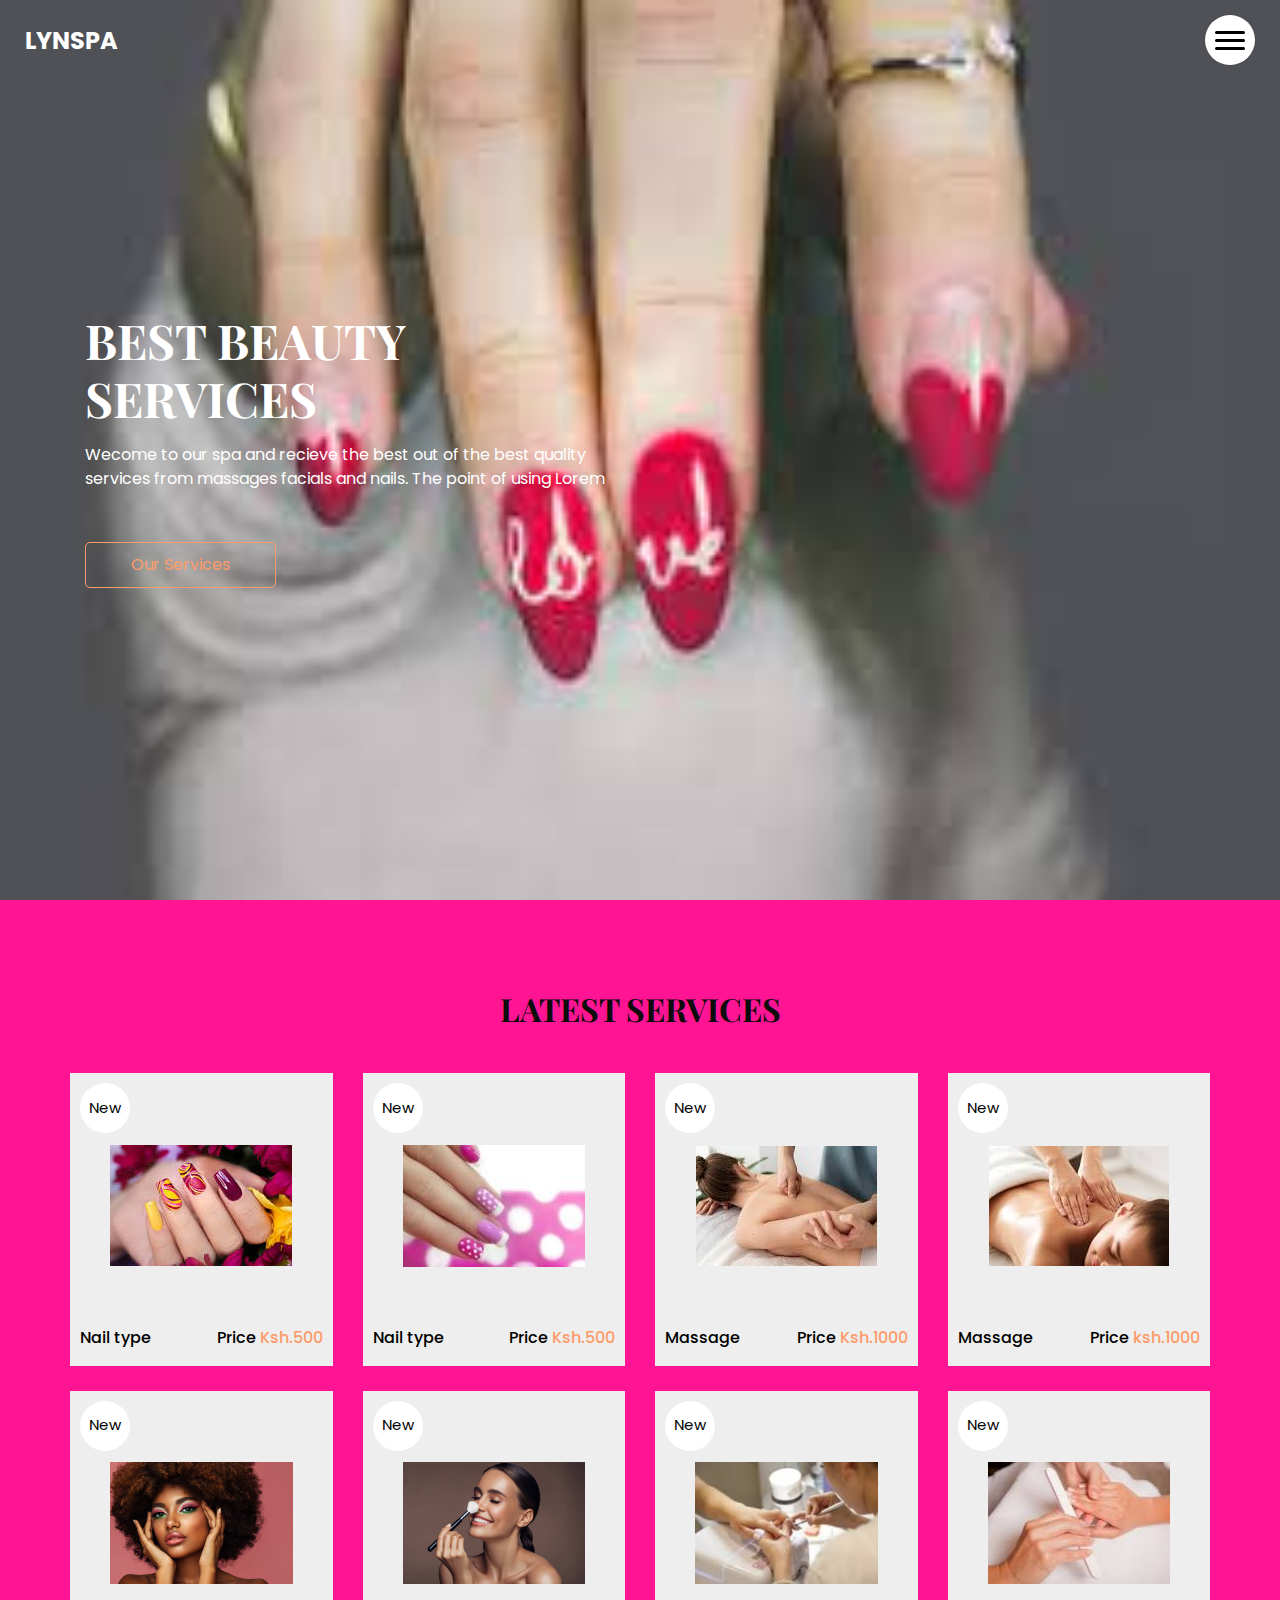
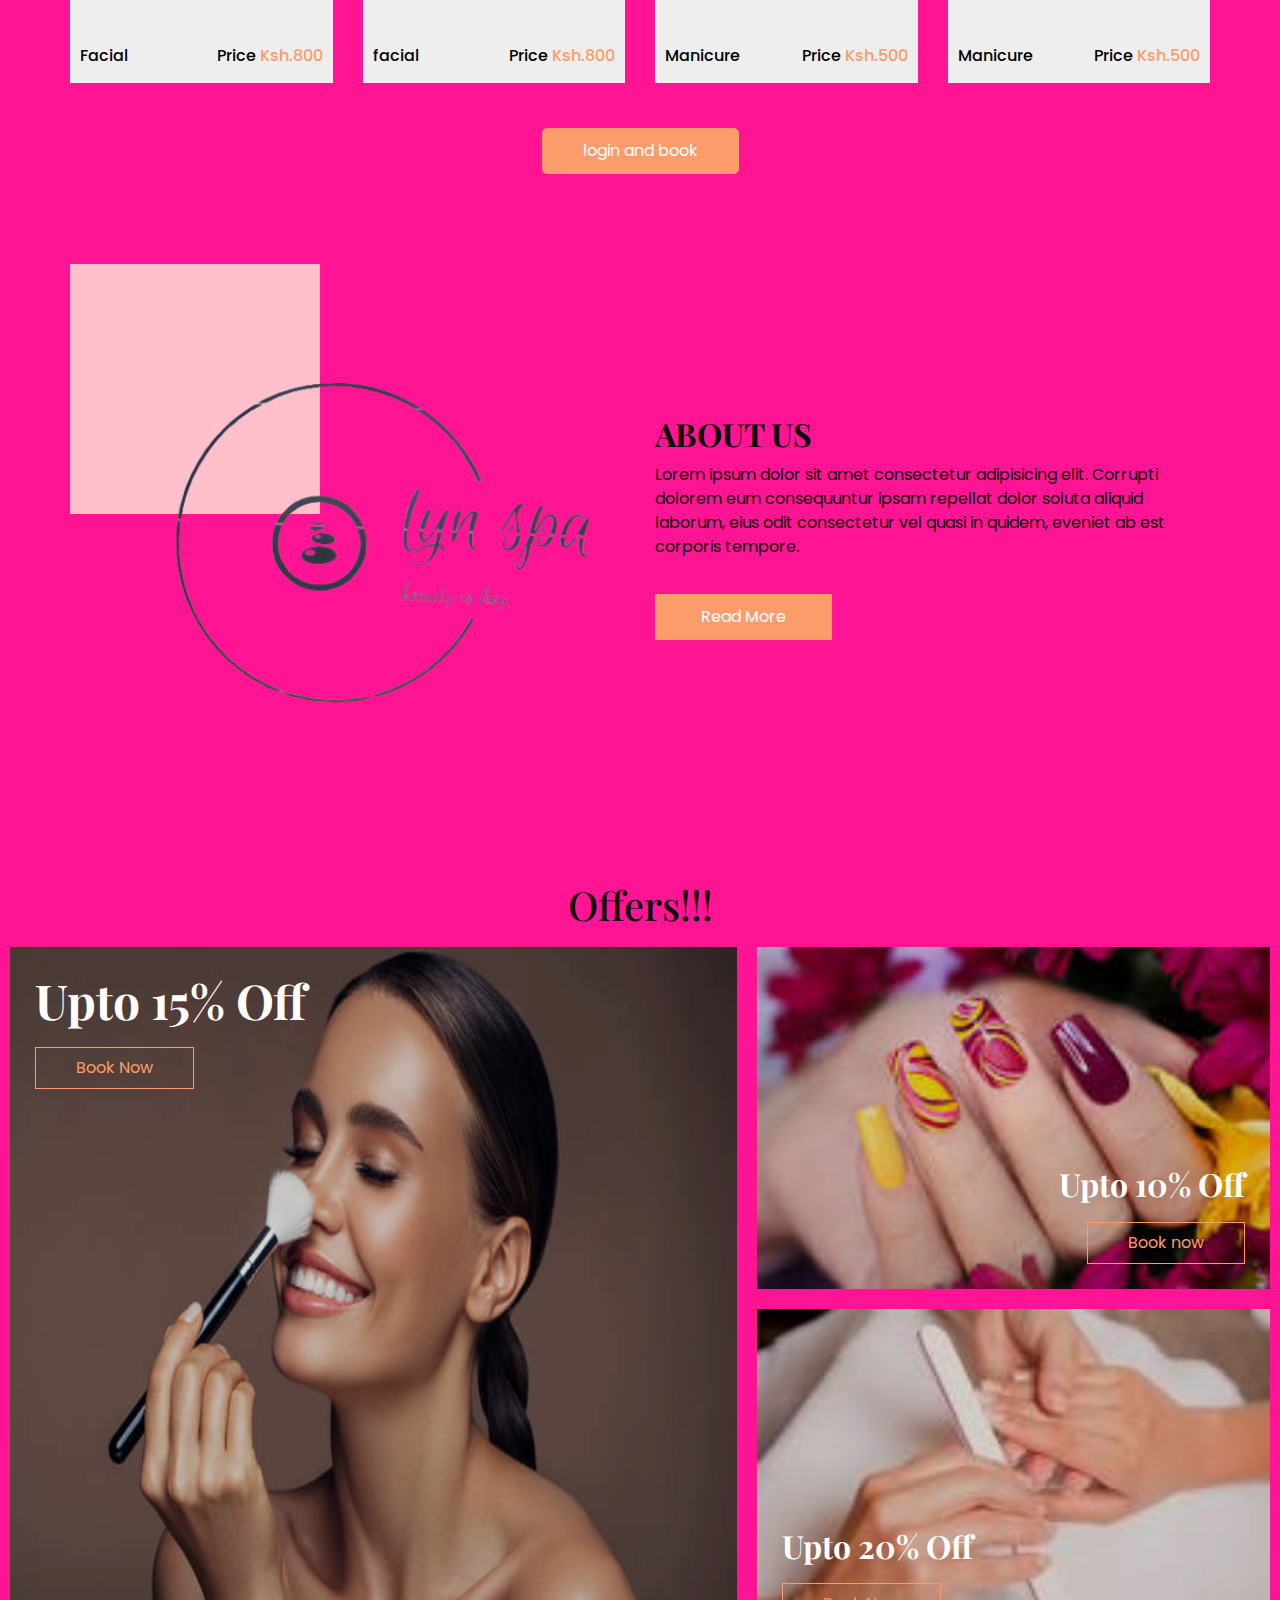
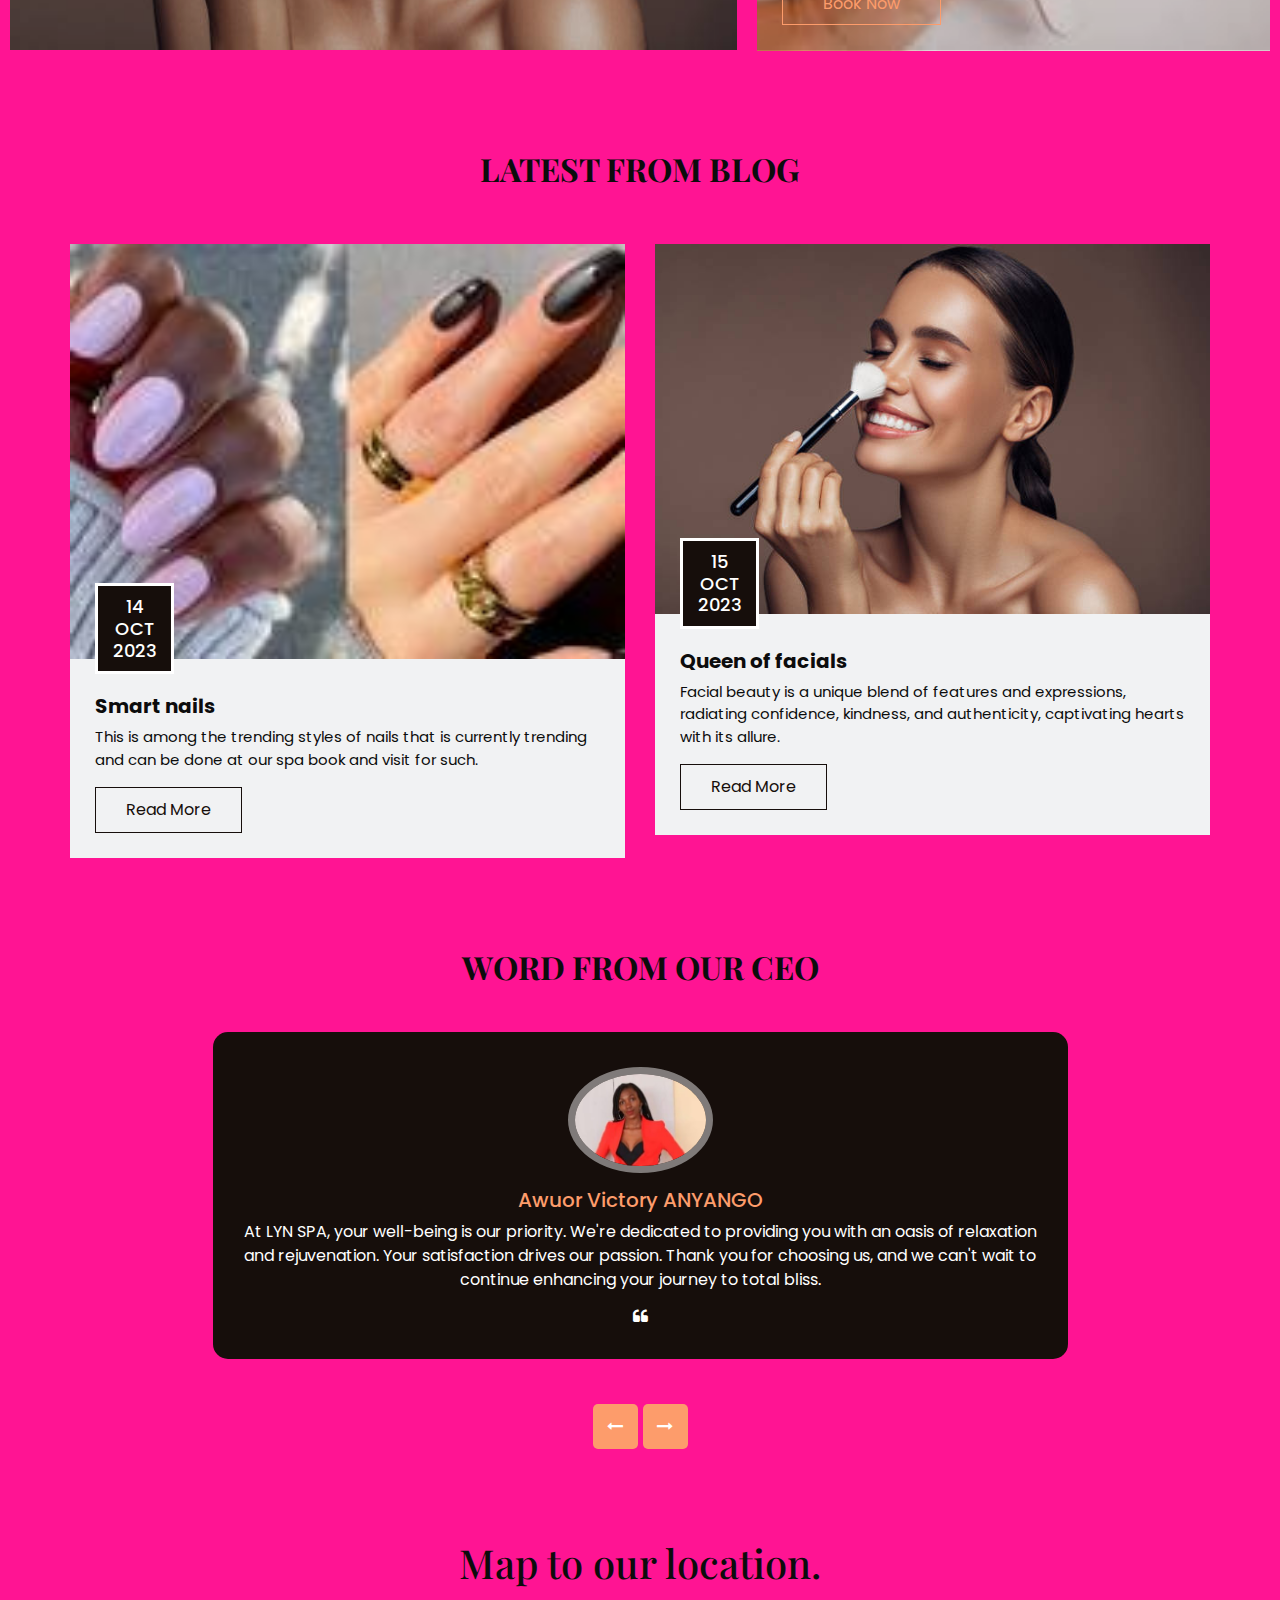
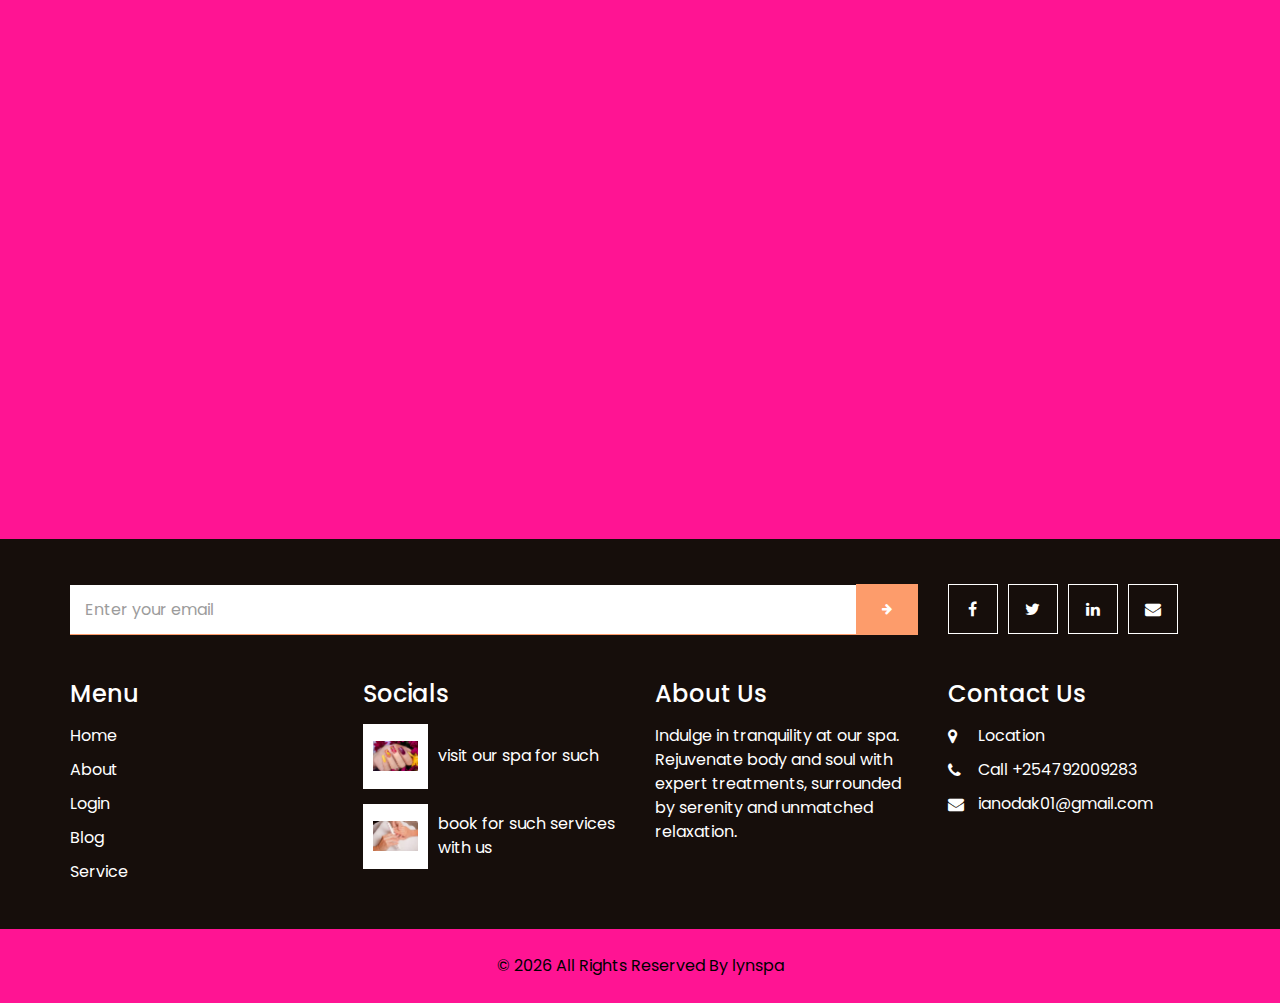
<file: index.html>
<!DOCTYPE html>
<html>

<head>
  <!-- Basic -->
  <meta charset="utf-8" />
  <meta http-equiv="X-UA-Compatible" content="IE=edge" />
  <!-- Mobile Metas -->
  <meta name="viewport" content="width=device-width, initial-scale=1, shrink-to-fit=no" />
  <!-- Site Metas -->
  <link rel="icon" href="images/lyn%20logo.png" type="image/gif" />
  <meta name="keywords" content="" />
  <meta name="description" content="" />
  <meta name="author" content="" />

  <title>lynspa</title>

  <!-- bootstrap core css -->
  <link rel="stylesheet" type="text/css" href="css/bootstrap.css" />
  <!-- font awesome style -->
  <link href="css/font-awesome.min.css" rel="stylesheet" />
  <!-- Custom styles for this template -->
  <link href="css/style.css" rel="stylesheet" />
  <!-- responsive style -->
  <link href="css/responsive.css" rel="stylesheet" />

</head>

<body>

  <!-- header section strats -->
  <header class="header_section">
    <div class="container-fluid">
      <nav class="navbar navbar-expand-lg custom_nav-container">
        <a class="navbar-brand" href="index.html">
          <span>
            LYNSPA
          </span>
        </a>
        <div class="" id="">

          <div class="custom_menu-btn">
            <button onclick="openNav()">
              <span class="s-1"> </span>
              <span class="s-2"> </span>
              <span class="s-3"> </span>
            </button>
            <div id="myNav" class="overlay">
              <div class="overlay-content">
                <a href="index.html">Home</a>
                <a href="about.html">About</a>
                <a href="login.html">Login</a>
                <a href="blog.html">Blog</a>
                <a href="services.html">Services</a>
              </div>
            </div>
          </div>

        </div>
      </nav>
    </div>
  </header>
  <!-- end header section -->

  <!-- slider section -->
  <section class="slider_section position-relative">
    <div class="slider_bg_box">
      <img src="images/logospa.jpg" alt="logo">
    </div>
    <div class="slider_bg"></div>
    <div class="container">
      <div class="col-md-9 col-lg-8">
        <div class="detail-box">
          <h1>
            BEST BEAUTY
            <br> SERVICES
          </h1>
          <p>
            Wecome to our spa and recieve the best out of the best quality services from massages facials and nails.
            The point of using Lorem
          </p>
          <div>
            <a href="#services" class="slider-link">
              Our Services
            </a>
          </div>
        </div>
      </div>
    </div>
  </section>
  <!-- end slider section -->

  <!-- services section -->

  <section class="shop_section layout_padding">
    <div id="services">
    <div class="container">
      <div class="heading_container heading_center">
        <h2>
          Latest services
        </h2>
      </div>
      <div class="row">
        <div class="col-sm-6 col-md-4 col-lg-3">
          <div class="box">
            <a href="">
              <div class="img-box">
                <img src="images/nail1.jpg" alt="">
              </div>
              <div class="detail-box">
                <h6>
                  Nail type
                </h6>
                <h6>
                  Price
                  <span>
                    Ksh.500
                  </span>
                </h6>
              </div>
              <div class="new">
                <span>
                  New
                </span>
              </div>
            </a>
          </div>
        </div>
        <div class="col-sm-6 col-md-4 col-lg-3">
          <div class="box">
            <a href="">
              <div class="img-box">
                <img src="images/nail2.jpg" alt="">
              </div>
              <div class="detail-box">
                <h6>
                  Nail type
                </h6>
                <h6>
                  Price
                  <span>
                    Ksh.500
                  </span>
                </h6>
              </div>
              <div class="new">
                <span>
                  New
                </span>
              </div>
            </a>
          </div>
        </div>
        <div class="col-sm-6 col-md-4 col-lg-3">
          <div class="box">
            <a href="">
              <div class="img-box">
                <img src="images/massage%202.jpg" alt="">
              </div>
              <div class="detail-box">
                <h6>
                  Massage
                </h6>
                <h6>
                  Price
                  <span>
                    Ksh.1000
                  </span>
                </h6>
              </div>
              <div class="new">
                <span>
                  New
                </span>
              </div>
            </a>
          </div>
        </div>
        <div class="col-sm-6 col-md-4 col-lg-3">
          <div class="box">
            <a href="">
              <div class="img-box">
                <img src="images/massage3.jpg" alt="">
              </div>
              <div class="detail-box">
                <h6>
                  Massage
                </h6>
                <h6>
                  Price
                  <span>
                    ksh.1000
                  </span>
                </h6>
              </div>
              <div class="new">
                <span>
                  New
                </span>
              </div>
            </a>
          </div>
        </div>
        <div class="col-sm-6 col-md-4 col-lg-3">
          <div class="box">
            <a href="">
              <div class="img-box">
                <img src="images/picture%201.jpg" alt="facial">
              </div>
              <div class="detail-box">
                <h6>
                  Facial
                </h6>
                <h6>
                  Price
                  <span>
                    Ksh.800
                  </span>
                </h6>
              </div>
              <div class="new">
                <span>
                  New
                </span>
              </div>
            </a>
          </div>
        </div>
        <div class="col-sm-6 col-md-4 col-lg-3">
          <div class="box">
            <a href="">
              <div class="img-box">
                <img src="images/picture2.jpg" alt="facial">
              </div>
              <div class="detail-box">
                <h6>
                  facial
                </h6>
                <h6>
                  Price
                  <span>
                    Ksh.800
                  </span>
                </h6>
              </div>
              <div class="new">
                <span>
                  New
                </span>
              </div>
            </a>
          </div>
        </div>
        <div class="col-sm-6 col-md-4 col-lg-3">
          <div class="box">
            <a href="">
              <div class="img-box">
                <img src="images/manicure1.jpg" alt="manicure">
              </div>
              <div class="detail-box">
                <h6>
                  Manicure
                </h6>
                <h6>
                  Price
                  <span>
                    Ksh.500
                  </span>
                </h6>
              </div>
              <div class="new">
                <span>
                  New
                </span>
              </div>
            </a>
          </div>
        </div>
        <div class="col-sm-6 col-md-4 col-lg-3">
          <div class="box">
            <a href="">
              <div class="img-box">
                <img src="images/manicure2.jpg" alt="manicure">
              </div>
              <div class="detail-box">
                <h6>
                  Manicure
                </h6>
                <h6>
                  Price
                  <span>
                    Ksh.500
                  </span>
                </h6>
              </div>
              <div class="new">
                <span>
                  New
                </span>
              </div>
            </a>
          </div>
        </div>
      </div>
      <div class="btn-box">
        <a href="login.html">
          login and book
        </a>
      </div>
    </div>
      </div>
  </section>

  <!-- end services section -->

  <!-- about section -->

  <section class="about_section  ">
    <div class="container">
      <div class="row">
        <div class="col-md-6">
          <div class="img-box">
            <img src="images/lyn%20logo.png" alt="lynlogo">
          </div>
        </div>
        <div class="col-md-6">
          <div class="detail-box">
            <div class="heading_container">
              <h2>
                About Us
              </h2>
            </div>
            <p>
              Lorem ipsum dolor sit amet consectetur adipisicing elit. Corrupti dolorem eum consequuntur ipsam repellat dolor soluta aliquid laborum, eius odit consectetur vel quasi in quidem, eveniet ab est corporis tempore.
            </p>
            <a href="about.html">
              Read More
            </a>
          </div>
        </div>
      </div>
    </div>
  </section>

  <!-- end about section -->

  <!-- offer section -->

  <section class="offer_section layout_padding">
    <div class="container-fluid">
       <div class="heading_container heading_center">
      <h1>Offers!!!</h1>
      </div>
      <div class="row">
        <div class="col-md-7 px-0">
          <div class="box offer-box1">
            <img src="images/picture2.jpg" alt="facila">
            <div class="detail-box">
              <h2>
                Upto 15% Off
              </h2>
              <a href="">
                Book Now
              </a>
            </div>
          </div>
        </div>
        <div class="col-md-5 px-0">
          <div class="box offer-box2">
            <img src="images/nail1.jpg" alt="nail1">
            <div class="detail-box">
              <h2>
                Upto 10% Off
              </h2>
              <a href="">
                Book now
              </a>
            </div>
          </div>
          <div class="box offer-box3">
            <img src="images/manicure2.jpg" alt="">
            <div class="detail-box">
              <h2>
                Upto 20% Off
              </h2>
              <a href="">
                Book Now
              </a>
            </div>
          </div>
        </div>
      </div>
    </div>
  </section>

  <!-- end offer section -->

  <!-- blog section -->

  <section class="blog_section ">
    <div class="container">
      <div class="heading_container">
        <h2>
          Latest From Blog
        </h2>
      </div>
      <div class="row">
        <div class="col-md-6">
          <div class="box">
            <div class="img-box">
              <img src="images/nblog2.jpg" alt="nblog">
              <h4 class="blog_date">
                14 <br>
                OCT <br>
                2023
              </h4>
            </div>
            <div class="detail-box">
              <h5>
                Smart nails
              </h5>
              <p>
                This is among the trending styles of nails that is currently trending and can be done at our spa book and visit for such.
              </p>
              <a href="blog.html">
                Read More
              </a>
            </div>
          </div>
        </div>
        <div class="col-md-6">
          <div class="box">
            <div class="img-box">
              <img src="images/picture2.jpg" alt="">
              <h4 class="blog_date">
                15 <br>
                OCT <br>
                2023
              </h4>
            </div>
            <div class="detail-box">
              <h5>
                Queen of facials
              </h5>
              <p>
                Facial beauty is a unique blend of features and expressions, radiating confidence, kindness, and authenticity, captivating hearts with its allure.
              </p>
              <a href="blog.html">
                Read More
              </a>
            </div>
          </div>
        </div>
      </div>
    </div>
  </section>

  <!-- end blog section -->

  <!-- CEO section -->

  <section class="client_section layout_padding">
    <div class="container">
      <div class="heading_container">
        <h2>
          Word from our CEO
        </h2>
      </div>
      <div id="carouselExample2Controls" class="carousel slide" data-ride="carousel">
        <div class="carousel-inner">
          <div class="carousel-item active">
            <div class="row">
              <div class="col-md-11 col-lg-10 mx-auto">
                <div class="box">
                  <div class="img-box">
                    <img src="images/ceo.jpg" alt="ceo" />
                  </div>
                  <div class="detail-box">
                    <div class="name">
                      <h6>
                        Awuor Victory ANYANGO
                      </h6>
                    </div>
                    <p>
                      At LYN SPA, your well-being is our priority.
                      We're dedicated to providing you with an oasis
                      of relaxation and rejuvenation. Your satisfaction
                      drives our passion. Thank you for choosing us, and
                      we can't wait to continue enhancing your journey to total bliss.
                    </p>
                    <i class="fa fa-quote-left" aria-hidden="true"></i>
                  </div>
                </div>
              </div>
            </div>
          </div>
          <div class="carousel-item">
            <div class="row">
              <div class="col-md-11 col-lg-10 mx-auto">
                <div class="box">
                  <div class="img-box">
                    <img src="images/ceo.jpg" alt="ceo" />
                  </div>
                  <div class="detail-box">
                    <div class="name">
                      <h6>
                        AWUOR VICTORY ANYANGO
                      </h6>
                    </div>
                    <p>
                      Your commitment to excellence defines us.
                      Your hands, your hearts, and your dedication
                      make each visit extraordinary. Continue to
                      radiate positivity and provide moments of bliss.
                      Let's aim even higher in delivering unmatched
                      wellness experiences. You are the soul of LYN SPA.
                    </p>
                    <i class="fa fa-quote-left" aria-hidden="true"></i>
                  </div>
                </div>
              </div>
            </div>
          </div>
          <div class="carousel-item">
            <div class="row">
              <div class="col-md-11 col-lg-10 mx-auto">
                <div class="box">
                  <div class="img-box">
                    <img src="images/gceo.jpg" alt="grand" />
                  </div>
                  <div class="detail-box">
                    <div class="name">
                      <h6>
                        ODAK IAN MWAGI
                      </h6>
                    </div>
                    <p>
                      In every massage, facial, and interaction,
                      we create moments of serenity and transformation.
                      Your dedication is the heartbeat of LYN SPA. Keep
                      inspiring, keep pampering, and keep spreading the
                      joy of wellness. Your work is our pride. Together,
                      we'll reach new heights.
                    </p>
                    <i class="fa fa-quote-left" aria-hidden="true"></i>
                  </div>
                </div>
              </div>
            </div>
          </div>
        </div>
        <div class="carousel_btn-container">
          <a class="carousel-control-prev" href="#carouselExample2Controls" role="button" data-slide="prev">
            <i class="fa fa-long-arrow-left" aria-hidden="true"></i>
            <span class="sr-only">Previous</span>
          </a>
          <a class="carousel-control-next" href="#carouselExample2Controls" role="button" data-slide="next">
            <i class="fa fa-long-arrow-right" aria-hidden="true"></i>
            <span class="sr-only">Next</span>
          </a>
        </div>
      </div>
    </div>
  </section>

  <!-- end ceo section -->

  <!-- Map section -->
  <section>
    <div class="map_container" id="map">
       <div class="heading_container heading_center">
      <h1>Map to our location.</h1>
      </div>
      <iframe src="https://www.google.com/maps/embed?pb=!1m18!1m12!1m3!1d3988.6751497129476!2d36.
      71720777496593!3d-1.3715983986154263!2m3!1f0!2f0!3f0!3m2!1i1024!2i768!4f13.
      1!3m3!1m2!1s0x182f05742e6e2e09%3A0x85659639df109caa!2sDestiny%20Best%20supermarket%20Gataka!
      5e0!3m2!1sen!2ske!4v1697400756938!5m2!1sen!2ske"
              width="100%" height="500px" style="border:0;" allowfullscreen="" loading="lazy" referrerpolicy="no-referrer-when-downgrade"></iframe>

    </div>
  </section>
  <!-- end map section -->

  <!-- info section -->
  <section class="info_section layout_padding2">
    <div class="container">
      <div class="row info_form_social_row">
        <div class="col-md-8 col-lg-9">
          <div class="info_form">
            <form action="">
              <input type="email" placeholder="Enter your email">
              <button>
                <i class="fa fa-arrow-right" aria-hidden="true"></i>
              </button>
            </form>
          </div>
        </div>
        <div class="col-md-4 col-lg-3">

          <div class="social_box">
            <a href="http://www.facebook.com">
              <i class="fa fa-facebook" aria-hidden="true"></i>
            </a>
            <a href="http://www.twiter.com">
              <i class="fa fa-twitter" aria-hidden="true"></i>
            </a>
            <a href="http://www.linkedin.com">
              <i class="fa fa-linkedin" aria-hidden="true"></i>
            </a>
            <a href="mailto:ianodak01@gmail.com">
              <i class="fa fa-envelope" aria-hidden="true"></i>
            </a>
          </div>
        </div>
      </div>
      <div class="row info_main_row">
        <div class="col-md-6 col-lg-3">
          <div class="info_links">
            <h4>
              Menu
            </h4>
            <div class="info_links_menu">
              <a href="index.html">Home</a>
              <a href="about.html">About</a>
              <a href="login.html">Login</a>
              <a href="blog.html">Blog</a>
               <a href="services.html">Service</a>
            </div>
          </div>
        </div>
        <div class="col-md-6 col-lg-3">
          <div class="info_insta">
            <h4>
              Socials
            </h4>
            <div class="insta_box">
              <div class="img-box">
                <img src="images/nail1.jpg" alt="">
              </div>
              <p>
                visit our spa for such
              </p>
            </div>
            <div class="insta_box">
              <div class="img-box">
                <img src="images/manicure2.jpg" alt="">
              </div>
              <p>
                book for such services with us
              </p>
            </div>
          </div>
        </div>
        <div class="col-md-6 col-lg-3">
          <div class="info_detail">
            <h4>
              About Us
            </h4>
            <p class="mb-0">
              Indulge in tranquility at our spa. Rejuvenate body and soul with expert treatments, surrounded by serenity and unmatched relaxation.
            </p>
          </div>
        </div>
        <div class="col-md-6 col-lg-3">
          <h4>
            Contact Us
          </h4>
          <div class="info_contact">
            <a href="#map">
              <i class="fa fa-map-marker" aria-hidden="true"></i>
              <span>
                Location
              </span>
            </a>
            <a href="">
              <i class="fa fa-phone" aria-hidden="true"></i>
              <span>
                Call +254792009283
              </span>
            </a>
            <a href="mailto:ianodak01@gmail.com">
              <i class="fa fa-envelope"></i>
              <span>
                ianodak01@gmail.com
              </span>
            </a>
          </div>
        </div>
      </div>
    </div>
  </section>

  <!-- end info_section -->


  <!-- footer section -->
  <footer class="footer_section">
    <div class="container">
      <p>
        &copy; <span id="displayYear"></span> All Rights Reserved By
        <a href="">lynspa</a>
      </p>
    </div>
  </footer>
  <!-- footer section -->


  <!-- jQery -->
  <script src="js/jquery-3.4.1.min.js"></script>
  <!-- bootstrap js -->
  <script src="js/bootstrap.js"></script>
  <!-- custom js -->
  <script src="js/custom.js"></script>

</body>

</html>
</file>
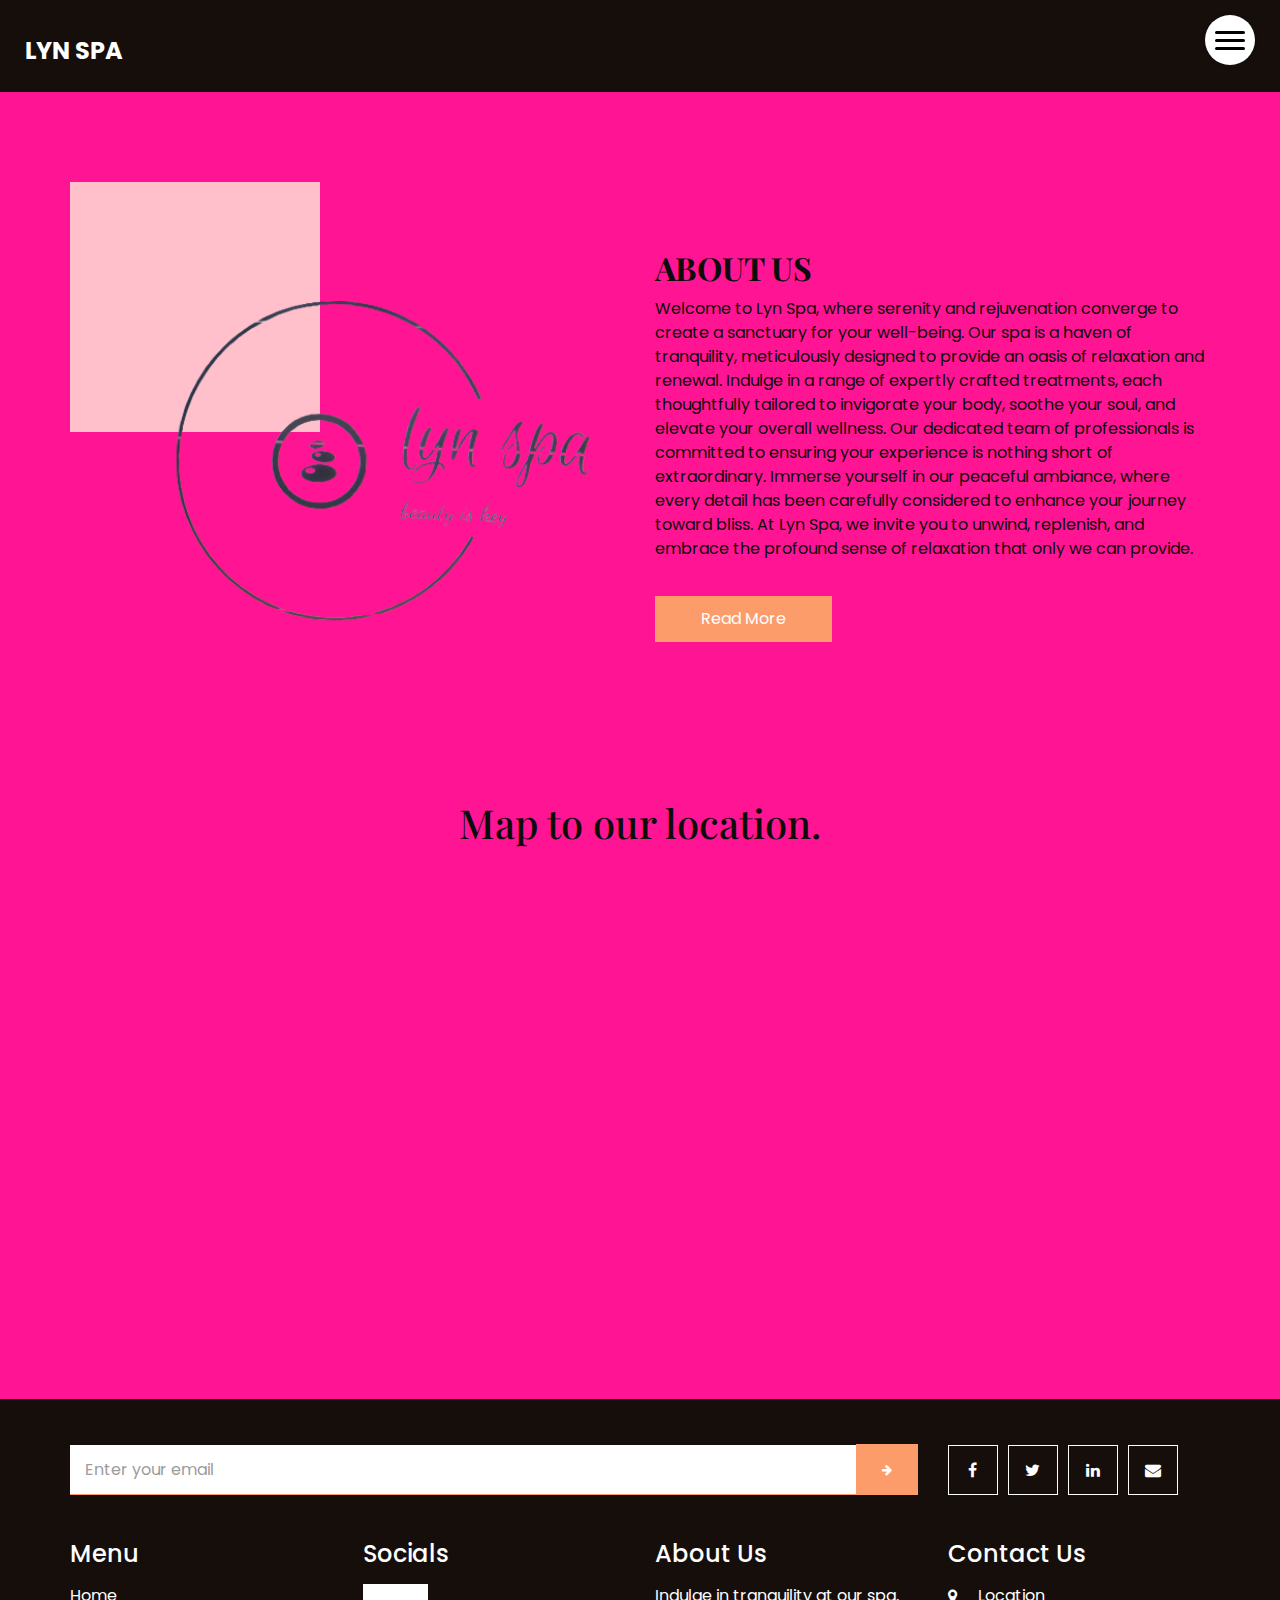
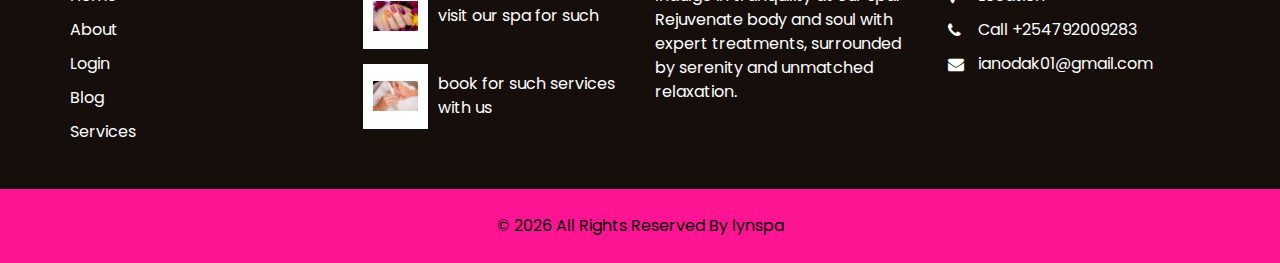
<file: about.html>
<!DOCTYPE html>
<html>

<head>
  <!-- Basic -->
  <meta charset="utf-8" />
  <meta http-equiv="X-UA-Compatible" content="IE=edge" />
  <!-- Mobile Metas -->
  <meta name="viewport" content="width=device-width, initial-scale=1, shrink-to-fit=no" />
  <!-- Site Metas -->
  <link rel="icon" href="images/lyn%20logo.png" type="image/gif" />
  <meta name="keywords" content="" />
  <meta name="description" content="" />
  <meta name="author" content="" />

  <title>LYNSPA</title>

  <!-- bootstrap core css -->
  <link rel="stylesheet" type="text/css" href="css/bootstrap.css" />
  <!-- font awesome style -->
  <link href="css/font-awesome.min.css" rel="stylesheet" />
  <!-- Custom styles for this template -->
  <link href="css/style.css" rel="stylesheet" />
  <!-- responsive style -->
  <link href="css/responsive.css" rel="stylesheet" />

</head>

<body>

  <!-- header section strats -->
  <header class="header_section innerpage_header">
    <div class="container-fluid">
      <nav class="navbar navbar-expand-lg custom_nav-container">
        <a class="navbar-brand" href="index.html">
          <span>
            LYN SPA
          </span>
        </a>
        <div class="" id="">

          <div class="custom_menu-btn">
            <button onclick="openNav()">
              <span class="s-1"> </span>
              <span class="s-2"> </span>
              <span class="s-3"> </span>
            </button>
            <div id="myNav" class="overlay">
              <div class="overlay-content">
                <a href="index.html">Home</a>
                <a href="about.html">About</a>
                <a href="login.html">login</a>
                <a href="blog.html">Blog</a>
                 <a href="services.html">Services</a>
              </div>
            </div>
          </div>

        </div>
      </nav>
    </div>
  </header>
  <!-- end header section -->

  <!-- about section -->

  <section class="about_section  layout_padding">
    <div class="container">
      <div class="row">
        <div class="col-md-6">
          <div class="img-box">
            <img src="images/lyn%20logo.png" alt="logo">
          </div>
        </div>
        <div class="col-md-6">
          <div class="detail-box">
            <div class="heading_container">
              <h2>
                About Us
              </h2>
            </div>
            <p>
              Welcome to Lyn Spa, where serenity and rejuvenation converge to create a sanctuary for your well-being. Our spa is a haven of tranquility, meticulously designed to provide an oasis of relaxation and renewal.

Indulge in a range of expertly crafted treatments, each thoughtfully tailored to invigorate your body, soothe your soul, and elevate your overall wellness. Our dedicated team of professionals is committed to ensuring your experience is nothing short of extraordinary.

Immerse yourself in our peaceful ambiance, where every detail has been carefully considered to enhance your journey toward bliss. At Lyn Spa, we invite you to unwind, replenish, and embrace the profound sense of relaxation that only we can provide.
            </p>
            <a href="">
              Read More
            </a>
          </div>
        </div>
      </div>
    </div>
  </section>

  <!-- end about section -->

  <!-- Map section -->
  <section>
    <div class="map_container" id="map">
       <div class="heading_container heading_center">
      <h1>Map to our location.</h1>
      </div>
      <iframe src="https://www.google.com/maps/embed?pb=!1m18!1m12!1m3!1d3988.6751497129476!2d36.
      71720777496593!3d-1.3715983986154263!2m3!1f0!2f0!3f0!3m2!1i1024!2i768!4f13.
      1!3m3!1m2!1s0x182f05742e6e2e09%3A0x85659639df109caa!2sDestiny%20Best%20supermarket%20Gataka!
      5e0!3m2!1sen!2ske!4v1697400756938!5m2!1sen!2ske"
              width="100%" height="500px" style="border:0;" allowfullscreen="" loading="lazy" referrerpolicy="no-referrer-when-downgrade"></iframe>

    </div>
  </section>
  <!-- end map section -->

 <!-- info section -->
  <section class="info_section layout_padding2">
    <div class="container">
      <div class="row info_form_social_row">
        <div class="col-md-8 col-lg-9">
          <div class="info_form">
            <form action="">
              <input type="email" placeholder="Enter your email">
              <button>
                <i class="fa fa-arrow-right" aria-hidden="true"></i>
              </button>
            </form>
          </div>
        </div>
        <div class="col-md-4 col-lg-3">

          <div class="social_box">
            <a href="http://www.facebook.com">
              <i class="fa fa-facebook" aria-hidden="true"></i>
            </a>
            <a href="http://www.twiter.com">
              <i class="fa fa-twitter" aria-hidden="true"></i>
            </a>
            <a href="http://www.linkedin.com">
              <i class="fa fa-linkedin" aria-hidden="true"></i>
            </a>
            <a href="mailto:ianodak01@gmail.com">
              <i class="fa fa-envelope" aria-hidden="true"></i>
            </a>
          </div>
        </div>
      </div>
      <div class="row info_main_row">
        <div class="col-md-6 col-lg-3">
          <div class="info_links">
            <h4>
              Menu
            </h4>
            <div class="info_links_menu">
              <a href="index.html">Home</a>
              <a href="about.html">About</a>
              <a href="login.html">Login</a>
              <a href="blog.html">Blog</a>
              <a href="services.html">Services</a>
            </div>
          </div>
        </div>
        <div class="col-md-6 col-lg-3">
          <div class="info_insta">
            <h4>
              Socials
            </h4>
            <div class="insta_box">
              <div class="img-box">
                <img src="images/nail1.jpg" alt="">
              </div>
              <p>
                visit our spa for such
              </p>
            </div>
            <div class="insta_box">
              <div class="img-box">
                <img src="images/manicure2.jpg" alt="">
              </div>
              <p>
                book for such services with us
              </p>
            </div>
          </div>
        </div>
        <div class="col-md-6 col-lg-3">
          <div class="info_detail">
            <h4>
              About Us
            </h4>
            <p class="mb-0">
              Indulge in tranquility at our spa. Rejuvenate body and soul with expert treatments, surrounded by serenity and unmatched relaxation.
            </p>
          </div>
        </div>
        <div class="col-md-6 col-lg-3">
          <h4>
            Contact Us
          </h4>
          <div class="info_contact">
            <a href="#map">
              <i class="fa fa-map-marker" aria-hidden="true" ></i>
              <span>
                Location
              </span>
            </a>
            <a href="">
              <i class="fa fa-phone" aria-hidden="true"></i>
              <span>
                Call +254792009283
              </span>
            </a>
            <a href="mailto:ianodak01@gmail.com">
              <i class="fa fa-envelope"></i>
              <span>
                ianodak01@gmail.com
              </span>
            </a>
          </div>
        </div>
      </div>
    </div>
  </section>

  <!-- end info_section -->


  <!-- footer section -->
  <footer class="footer_section">
    <div class="container">
      <p>
        &copy; <span id="displayYear"></span> All Rights Reserved By
        <a href="https://html.design/">lynspa</a>
      </p>
    </div>
  </footer>
  <!-- footer section -->


  <!-- jQery -->
  <script src="js/jquery-3.4.1.min.js"></script>
  <!-- bootstrap js -->
  <script src="js/bootstrap.js"></script>
  <!-- custom js -->
  <script src="js/custom.js"></script>

</body>

</html>
</file>
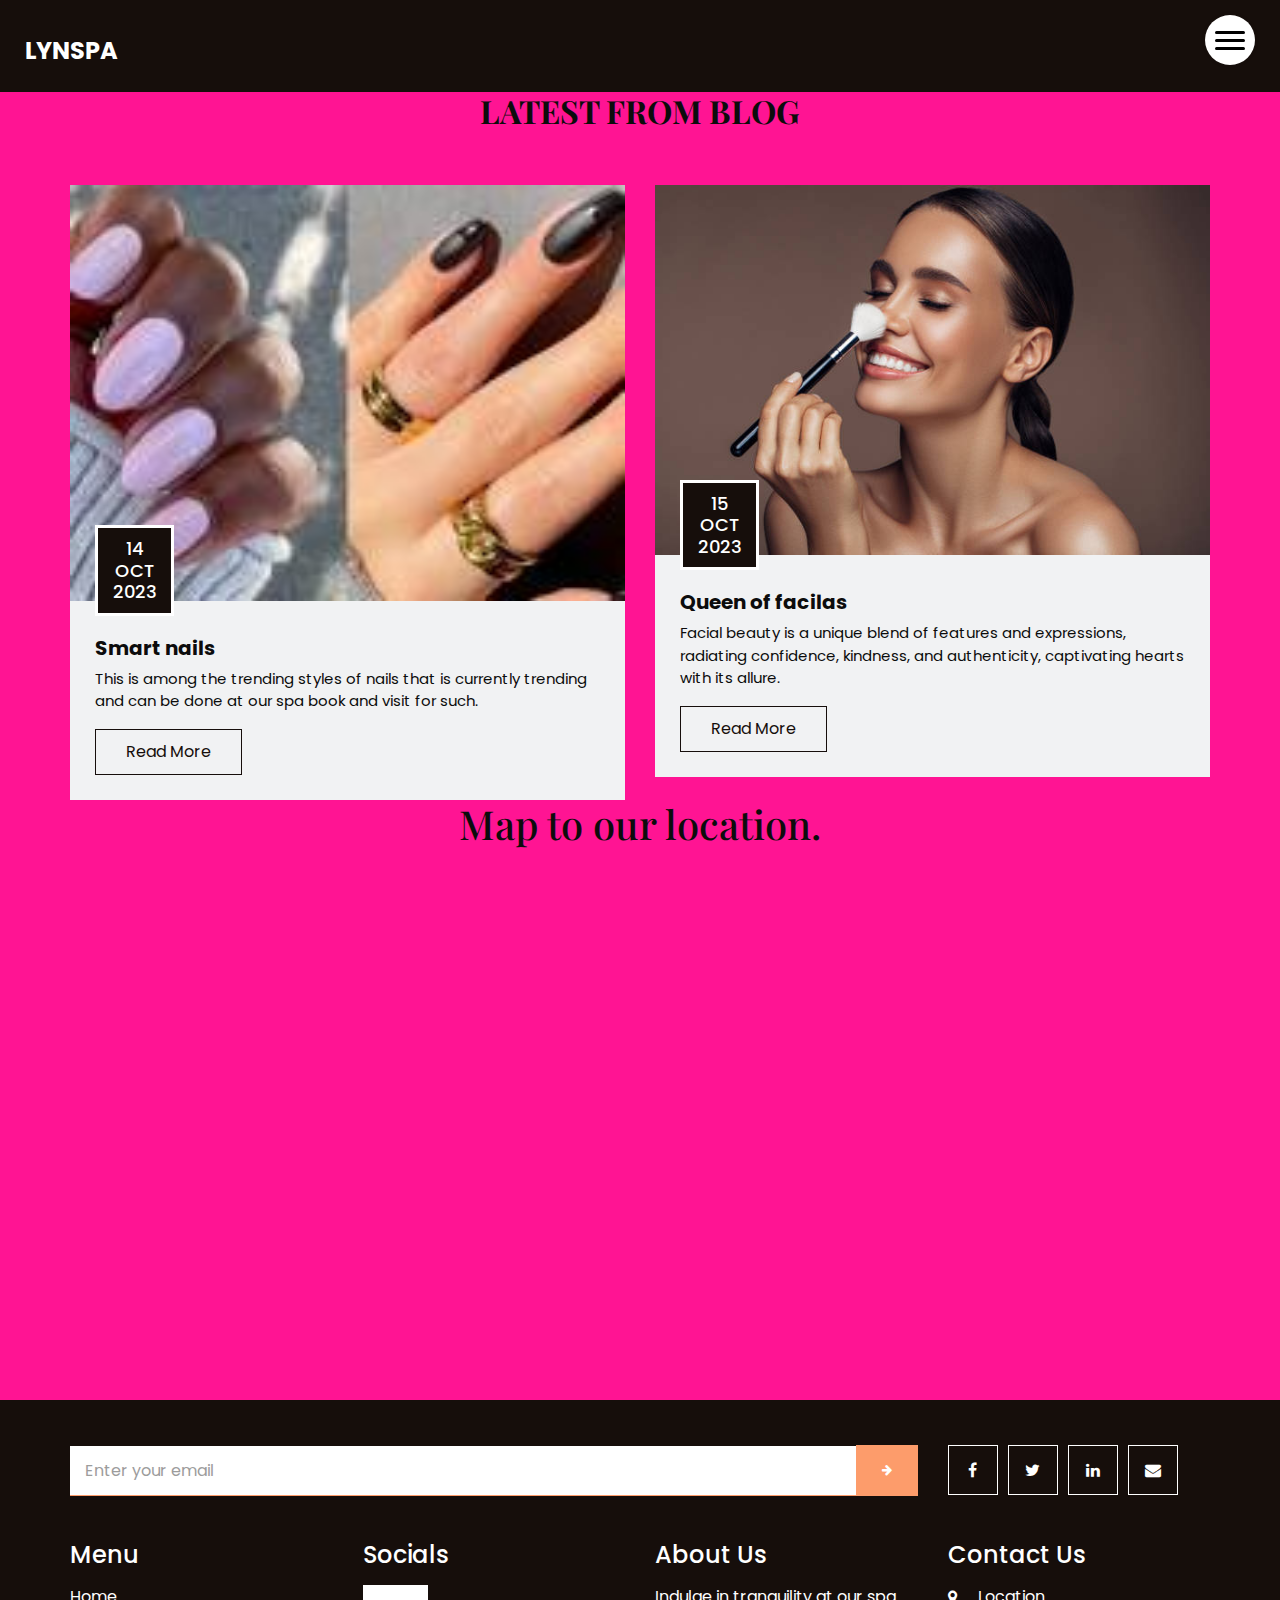
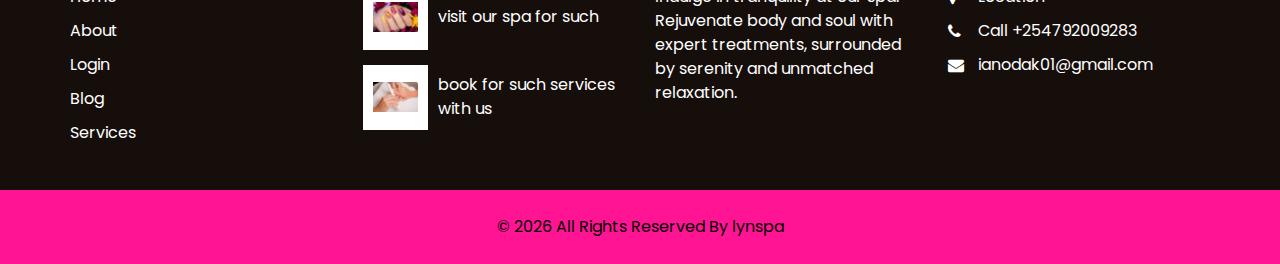
<file: blog.html>
<!DOCTYPE html>
<html>

<head>
  <!-- Basic -->
  <meta charset="utf-8" />
  <meta http-equiv="X-UA-Compatible" content="IE=edge" />
  <!-- Mobile Metas -->
  <meta name="viewport" content="width=device-width, initial-scale=1, shrink-to-fit=no" />
  <!-- Site Metas -->
  <link rel="icon" href="images/lyn%20logo.png" type="image/gif" />
  <meta name="keywords" content="" />
  <meta name="description" content="" />
  <meta name="author" content="" />

  <title>lynspa</title>

  <!-- bootstrap core css -->
  <link rel="stylesheet" type="text/css" href="css/bootstrap.css" />
  <!-- font awesome style -->
  <link href="css/font-awesome.min.css" rel="stylesheet" />
  <!-- Custom styles for this template -->
  <link href="css/style.css" rel="stylesheet" />
  <!-- responsive style -->
  <link href="css/responsive.css" rel="stylesheet" />

</head>

<body>

  <!-- header section strats -->
  <header class="header_section innerpage_header">
    <div class="container-fluid">
      <nav class="navbar navbar-expand-lg custom_nav-container">
        <a class="navbar-brand" href="index.html">
          <span>
            LYNSPA
          </span>
        </a>
        <div class="" id="">

          <div class="custom_menu-btn">
            <button onclick="openNav()">
              <span class="s-1"> </span>
              <span class="s-2"> </span>
              <span class="s-3"> </span>
            </button>
            <div id="myNav" class="overlay">
              <div class="overlay-content">
                <a href="index.html">Home</a>
                <a href="about.html">About</a>
                <a href="login.html">Login</a>
                <a href="blog.html">Blog</a>
                <a href="services.html">Services</a>
              </div>
            </div>
          </div>

        </div>
      </nav>
    </div>
  </header>
  <!-- end header section -->

   <!-- blog section -->

  <section class="blog_section ">
    <div class="container">
      <div class="heading_container">
        <h2>
          Latest From Blog
        </h2>
      </div>
      <div class="row">
        <div class="col-md-6">
          <div class="box">
            <div class="img-box">
              <img src="images/nblog2.jpg" alt="nblog">
              <h4 class="blog_date">
                14 <br>
                OCT <br>
                2023
              </h4>
            </div>
            <div class="detail-box">
              <h5>
                Smart nails
              </h5>
              <p>
                This is among the trending styles of nails that is currently trending and can be done at our spa book and visit for such.
              </p>
              <a href="">
                Read More
              </a>
            </div>
          </div>
        </div>
        <div class="col-md-6">
          <div class="box">
            <div class="img-box">
              <img src="images/picture2.jpg" alt="">
              <h4 class="blog_date">
                15 <br>
                OCT <br>
                2023
              </h4>
            </div>
            <div class="detail-box">
              <h5>
                Queen of facilas
              </h5>
              <p>
                Facial beauty is a unique blend of features and expressions, radiating confidence, kindness, and authenticity, captivating hearts with its allure.
              </p>
              <a href="">
                Read More
              </a>
            </div>
          </div>
        </div>
      </div>
    </div>
  </section>

  <!-- end blog section -->

  <!-- Map section -->
  <section>
    <div class="map_container" id="map">
       <div class="heading_container heading_center">
      <h1>Map to our location.</h1>
      </div>
      <iframe src="https://www.google.com/maps/embed?pb=!1m18!1m12!1m3!1d3988.6751497129476!2d36.
      71720777496593!3d-1.3715983986154263!2m3!1f0!2f0!3f0!3m2!1i1024!2i768!4f13.
      1!3m3!1m2!1s0x182f05742e6e2e09%3A0x85659639df109caa!2sDestiny%20Best%20supermarket%20Gataka!
      5e0!3m2!1sen!2ske!4v1697400756938!5m2!1sen!2ske"
              width="100%" height="500px" style="border:0;" allowfullscreen="" loading="lazy" referrerpolicy="no-referrer-when-downgrade"></iframe>

    </div>
  </section>
  <!-- end map section -->

   <!-- info section -->
  <section class="info_section layout_padding2">
    <div class="container">
      <div class="row info_form_social_row">
        <div class="col-md-8 col-lg-9">
          <div class="info_form">
            <form action="">
              <input type="email" placeholder="Enter your email">
              <button>
                <i class="fa fa-arrow-right" aria-hidden="true"></i>
              </button>
            </form>
          </div>
        </div>
        <div class="col-md-4 col-lg-3">

          <div class="social_box">
            <a href="http://www.facebook.com">
              <i class="fa fa-facebook" aria-hidden="true"></i>
            </a>
            <a href="http://www.twiter.com">
              <i class="fa fa-twitter" aria-hidden="true"></i>
            </a>
            <a href="http://www.linkedin.com">
              <i class="fa fa-linkedin" aria-hidden="true"></i>
            </a>
            <a href="mailto:ianodak01@gmail.com">
              <i class="fa fa-envelope" aria-hidden="true"></i>
            </a>
          </div>
        </div>
      </div>
      <div class="row info_main_row">
        <div class="col-md-6 col-lg-3">
          <div class="info_links">
            <h4>
              Menu
            </h4>
            <div class="info_links_menu">
              <a href="index.html">Home</a>
              <a href="about.html">About</a>
              <a href="login.html">Login</a>
              <a href="blog.html">Blog</a>
               <a href="services.html">Services</a>
            </div>
          </div>
        </div>
        <div class="col-md-6 col-lg-3">
          <div class="info_insta">
            <h4>
              Socials
            </h4>
            <div class="insta_box">
              <div class="img-box">
                <img src="images/nail1.jpg" alt="">
              </div>
              <p>
                visit our spa for such
              </p>
            </div>
            <div class="insta_box">
              <div class="img-box">
                <img src="images/manicure2.jpg" alt="">
              </div>
              <p>
                book for such services with us
              </p>
            </div>
          </div>
        </div>
        <div class="col-md-6 col-lg-3">
          <div class="info_detail">
            <h4>
              About Us
            </h4>
            <p class="mb-0">
              Indulge in tranquility at our spa. Rejuvenate body and soul with expert treatments, surrounded by serenity and unmatched relaxation.
            </p>
          </div>
        </div>
        <div class="col-md-6 col-lg-3">
          <h4>
            Contact Us
          </h4>
          <div class="info_contact">
            <a href="#map">
              <i class="fa fa-map-marker" aria-hidden="true"></i>
              <span>
                Location
              </span>
            </a>
            <a href="">
              <i class="fa fa-phone" aria-hidden="true"></i>
              <span>
                Call +254792009283
              </span>
            </a>
            <a href="mailto:ianodak01@gmail.com">
              <i class="fa fa-envelope"></i>
              <span>
                ianodak01@gmail.com
              </span>
            </a>
          </div>
        </div>
      </div>
    </div>
  </section>

  <!-- end info_section -->


  <!-- footer section -->
  <footer class="footer_section">
    <div class="container">
      <p>
        &copy; <span id="displayYear"></span> All Rights Reserved By
        <a href="">lynspa</a>
      </p>
    </div>
  </footer>
  <!-- footer section -->


  <!-- jQery -->
  <script src="js/jquery-3.4.1.min.js"></script>
  <!-- bootstrap js -->
  <script src="js/bootstrap.js"></script>
  <!-- custom js -->
  <script src="js/custom.js"></script>

</body>

</html>
</file>
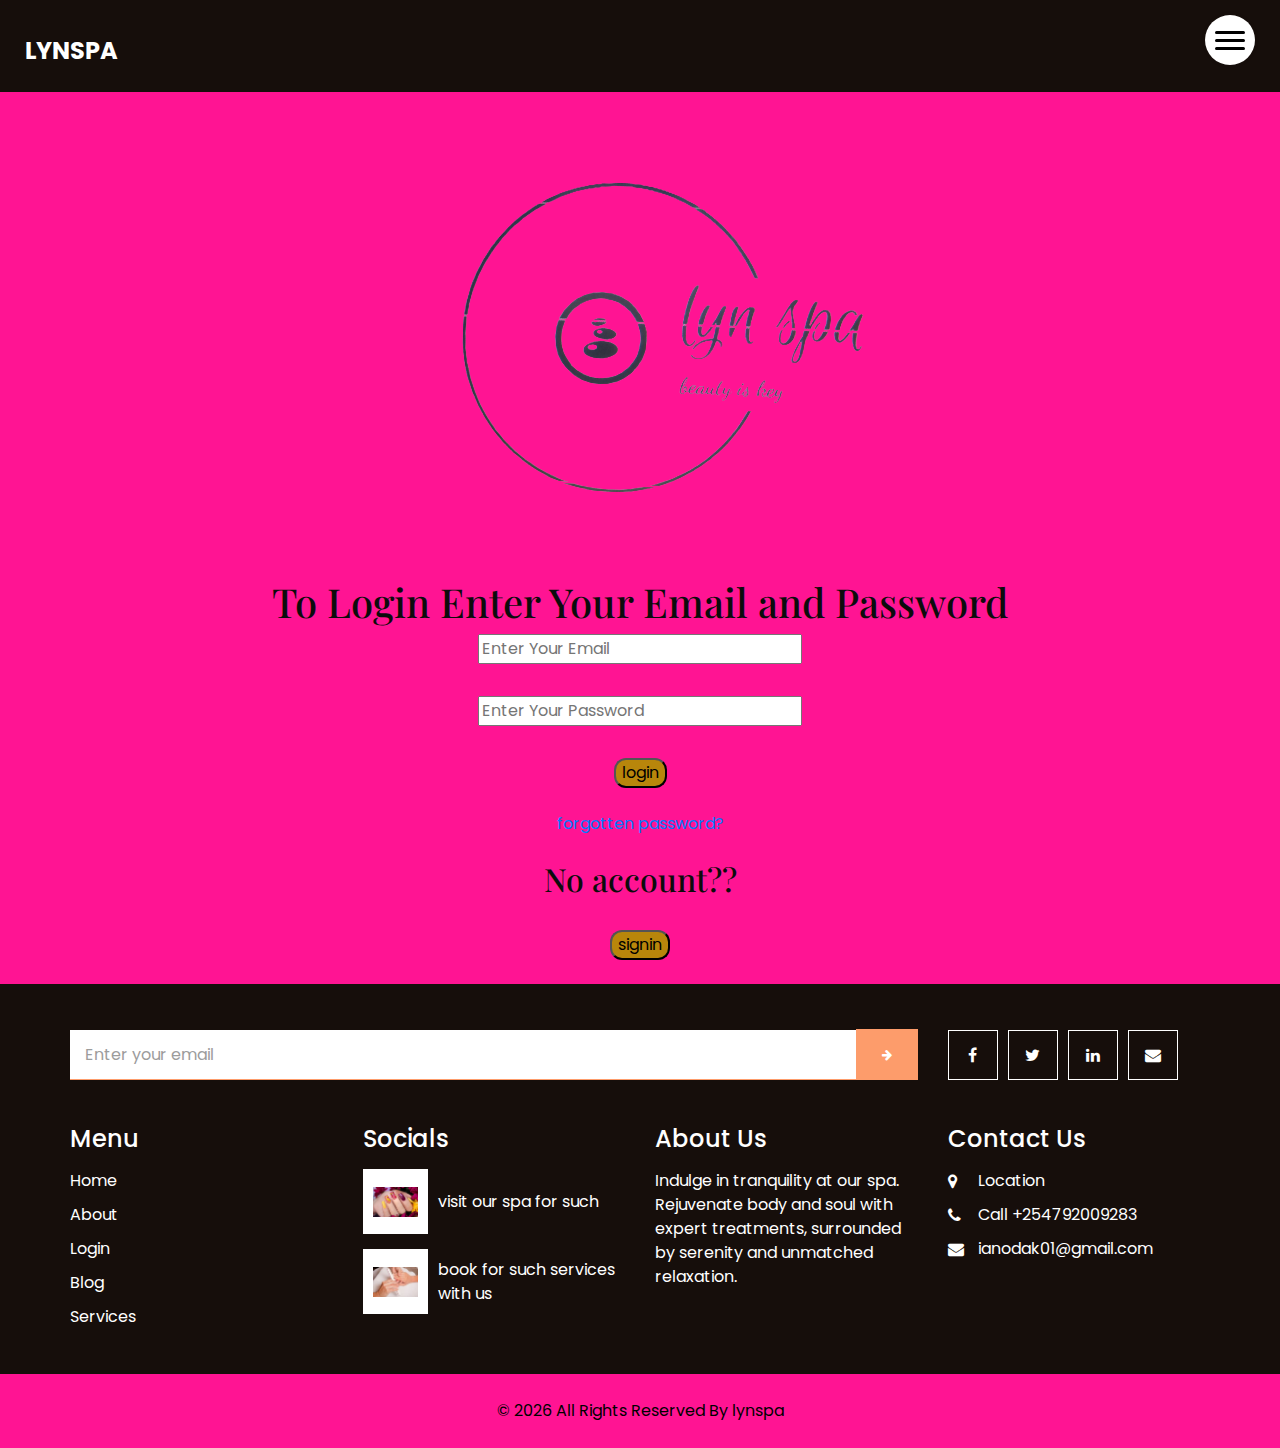
<file: login.html>
<!DOCTYPE html>
<html>

<head>
  <!-- Basic -->
  <meta charset="utf-8" />
  <meta http-equiv="X-UA-Compatible" content="IE=edge" />
  <!-- Mobile Metas -->
  <meta name="viewport" content="width=device-width, initial-scale=1, shrink-to-fit=no" />
  <!-- Site Metas -->
  <link rel="icon" href="images/lyn%20logo.png" type="image/gif" />
  <meta name="keywords" content="" />
  <meta name="description" content="" />
  <meta name="author" content="" />

  <title>lynspa</title>

  <!-- bootstrap core css -->
  <link rel="stylesheet" type="text/css" href="css/bootstrap.css" />
  <!-- font awesome style -->
  <link href="css/font-awesome.min.css" rel="stylesheet" />
  <!-- Custom styles for this template -->
  <link href="css/style.css" rel="stylesheet" />
  <!-- responsive style -->
  <link href="css/responsive.css" rel="stylesheet" />

</head>

<body>

  <!-- header section strats -->
  <header class="header_section innerpage_header">
    <div class="container-fluid">
      <nav class="navbar navbar-expand-lg custom_nav-container">
        <a class="navbar-brand" href="index.html">
          <span>
            LYNSPA
          </span>
        </a>
        <div class="" id="">

          <div class="custom_menu-btn">
            <button onclick="openNav()">
              <span class="s-1"> </span>
              <span class="s-2"> </span>
              <span class="s-3"> </span>
            </button>
            <div id="myNav" class="overlay">
              <div class="overlay-content">
                <a href="index.html">Home</a>
                <a href="about.html">About</a>
                <a href="login.html">Login</a>
                <a href="blog.html">Blog</a>
                <a href="services.html">Services</a>
              </div>
            </div>
          </div>

        </div>
      </nav>
    </div>
  </header>
  <!-- end header section -->


<!-- login section -->
<div class="login">
<img src="images/lyn%20logo.png" alt="LOGIN">
<h1>To Login Enter Your Email and Password</h1>

<form action="">

  <label>
    <input type="email" placeholder="Enter Your Email">
  </label><br><br>
  <label>
    <input type="password" placeholder="Enter Your Password"><br><br>
  </label>
</form>
<button class="bsize"> login</button>
<br><br>

<a href="">forgotten password?</a><br><br>
<h2>No account??</h2><br>
<button class="bsize">signin</button>
  <br><br>
  </div>

  <!-- end login section -->

   <!-- info section -->
  <section class="info_section layout_padding2">
    <div class="container">
      <div class="row info_form_social_row">
        <div class="col-md-8 col-lg-9">
          <div class="info_form">
            <form action="">
              <input type="email" placeholder="Enter your email">
              <button>
                <i class="fa fa-arrow-right" aria-hidden="true"></i>
              </button>
            </form>
          </div>
        </div>
        <div class="col-md-4 col-lg-3">

          <div class="social_box">
            <a href="http://www.facebook.com">
              <i class="fa fa-facebook" aria-hidden="true"></i>
            </a>
            <a href="http://www.twiter.com">
              <i class="fa fa-twitter" aria-hidden="true"></i>
            </a>
            <a href="http://www.linkedin.com">
              <i class="fa fa-linkedin" aria-hidden="true"></i>
            </a>
            <a href="mailto:ianodak01@gmail.com">
              <i class="fa fa-envelope" aria-hidden="true"></i>
            </a>
          </div>
        </div>
      </div>
      <div class="row info_main_row">
        <div class="col-md-6 col-lg-3">
          <div class="info_links">
            <h4>
              Menu
            </h4>
            <div class="info_links_menu">
              <a href="index.html">Home</a>
              <a href="about.html">About</a>
              <a href="login.html">Login</a>
              <a href="blog.html">Blog</a>
               <a href="services.html">Services</a>
            </div>
          </div>
        </div>
        <div class="col-md-6 col-lg-3">
          <div class="info_insta">
            <h4>
              Socials
            </h4>
            <div class="insta_box">
              <div class="img-box">
                <img src="images/nail1.jpg" alt="">
              </div>
              <p>
                visit our spa for such
              </p>
            </div>
            <div class="insta_box">
              <div class="img-box">
                <img src="images/manicure2.jpg" alt="">
              </div>
              <p>
                book for such services with us
              </p>
            </div>
          </div>
        </div>
        <div class="col-md-6 col-lg-3">
          <div class="info_detail">
            <h4>
              About Us
            </h4>
            <p class="mb-0">
              Indulge in tranquility at our spa. Rejuvenate body and soul with expert treatments, surrounded by serenity and unmatched relaxation.
            </p>
          </div>
        </div>
        <div class="col-md-6 col-lg-3">
          <h4>
            Contact Us
          </h4>
          <div class="info_contact">
            <a href="">
              <i class="fa fa-map-marker" aria-hidden="true"></i>
              <span>
                Location
              </span>
            </a>
            <a href="">
              <i class="fa fa-phone" aria-hidden="true"></i>
              <span>
                Call +254792009283
              </span>
            </a>
            <a href="mailto:ianodak01@gmail.com">
              <i class="fa fa-envelope"></i>
              <span>
                ianodak01@gmail.com
              </span>
            </a>
          </div>
        </div>
      </div>
    </div>
  </section>

  <!-- end info_section -->



  <!-- footer section -->
  <footer class="footer_section">
    <div class="container">
      <p>
        &copy; <span id="displayYear"></span> All Rights Reserved By
        <a href="">lynspa</a>
      </p>
    </div>
  </footer>
  <!-- footer section -->


  <!-- jQery -->
  <script src="js/jquery-3.4.1.min.js"></script>
  <!-- bootstrap js -->
  <script src="js/bootstrap.js"></script>
  <!-- custom js -->
  <script src="js/custom.js"></script>

</body>

</html>
</file>
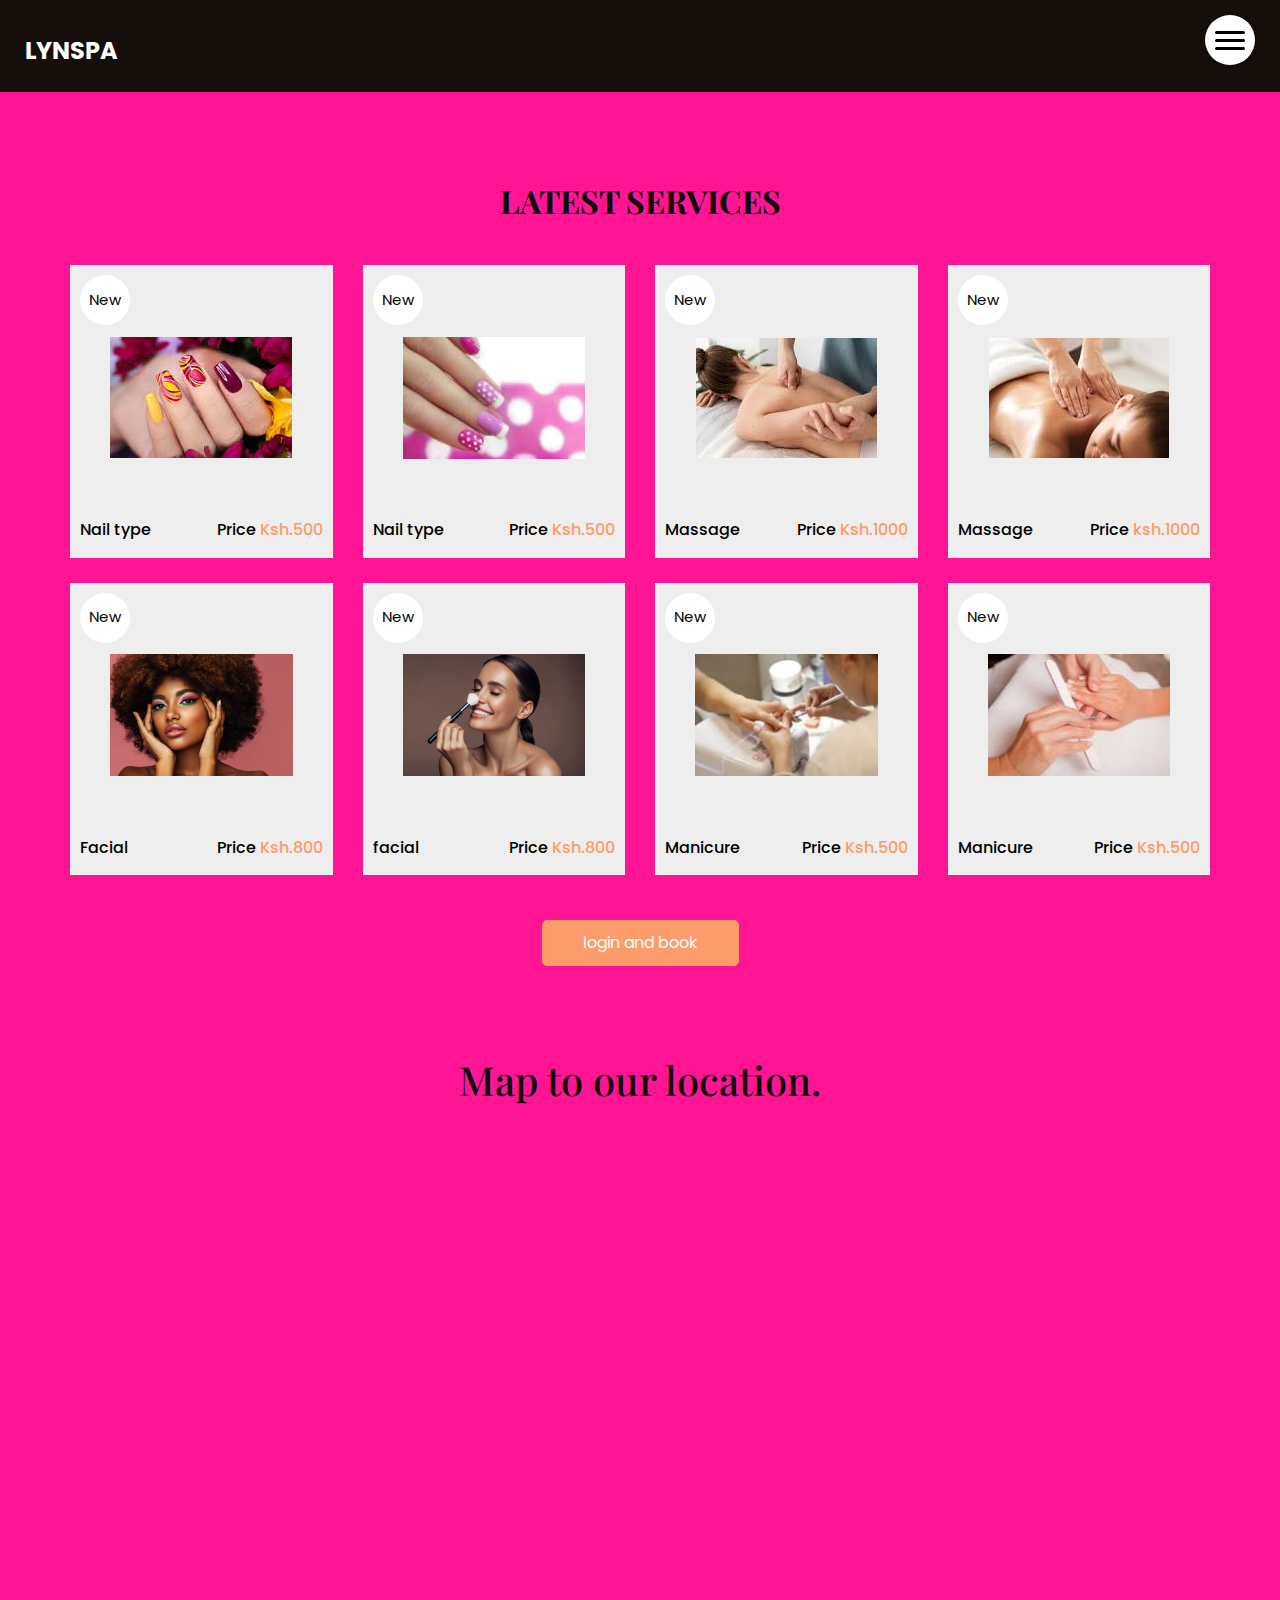
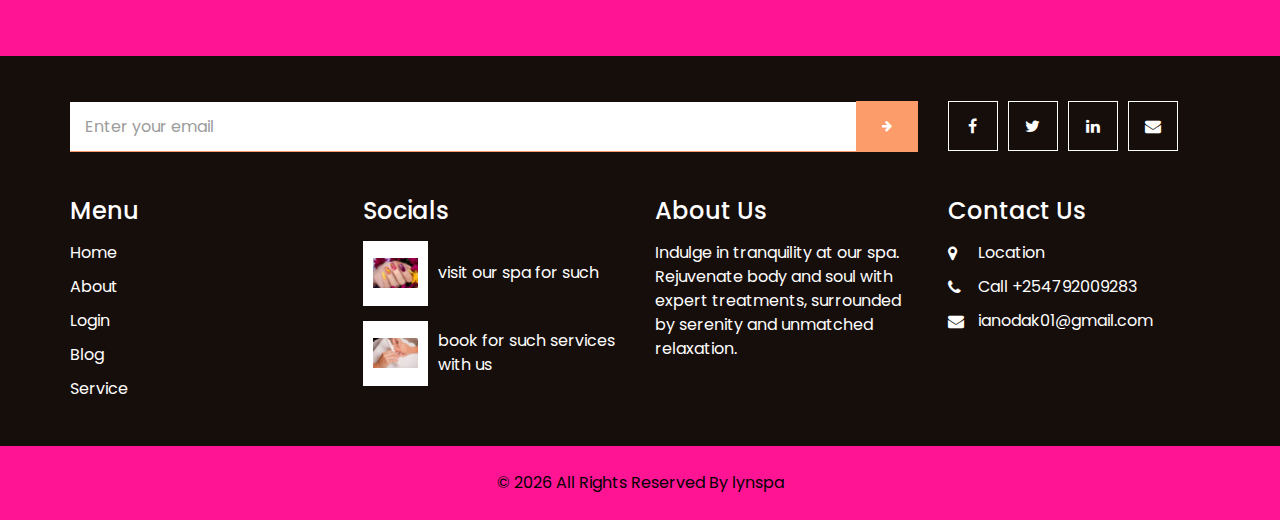
<file: services.html>
<!DOCTYPE html>
<html>

<head>
  <!-- Basic -->
  <meta charset="utf-8" />
  <meta http-equiv="X-UA-Compatible" content="IE=edge" />
  <!-- Mobile Metas -->
  <meta name="viewport" content="width=device-width, initial-scale=1, shrink-to-fit=no" />
  <!-- Site Metas -->
  <link rel="icon" href="images/lyn%20logo.png" type="image/gif" />
  <meta name="keywords" content="" />
  <meta name="description" content="" />
  <meta name="author" content="" />

  <title>Lynspa</title>

  <!-- bootstrap core css -->
  <link rel="stylesheet" type="text/css" href="css/bootstrap.css" />
  <!-- font awesome style -->
  <link href="css/font-awesome.min.css" rel="stylesheet" />
  <!-- Custom styles for this template -->
  <link href="css/style.css" rel="stylesheet" />
  <!-- responsive style -->
  <link href="css/responsive.css" rel="stylesheet" />

</head>

<body>

  <!-- header section strats -->
  <header class="header_section innerpage_header">
    <div class="container-fluid">
      <nav class="navbar navbar-expand-lg custom_nav-container">
        <a class="navbar-brand" href="index.html">
          <span>
            LYNSPA
          </span>
        </a>
        <div class="" id="">

          <div class="custom_menu-btn">
            <button onclick="openNav()">
              <span class="s-1"> </span>
              <span class="s-2"> </span>
              <span class="s-3"> </span>
            </button>
            <div id="myNav" class="overlay">
              <div class="overlay-content">
                <a href="index.html">Home</a>
                <a href="about.html">About</a>
                <a href="login.html">Login</a>
                <a href="blog.html">Blog</a>
                <a href="services.html">Services</a>
              </div>
            </div>
          </div>

        </div>
      </nav>
    </div>
  </header>
  <!-- end header section -->

  <!-- services section -->

  <section class="shop_section layout_padding">
    <div class="container">
      <div class="heading_container heading_center">
        <h2>
          Latest services
        </h2>
      </div>
      <div class="row">
        <div class="col-sm-6 col-md-4 col-lg-3">
          <div class="box">
            <a href="">
              <div class="img-box">
                <img src="images/nail1.jpg" alt="">
              </div>
              <div class="detail-box">
                <h6>
                  Nail type
                </h6>
                <h6>
                  Price
                  <span>
                    Ksh.500
                  </span>
                </h6>
              </div>
              <div class="new">
                <span>
                  New
                </span>
              </div>
            </a>
          </div>
        </div>
        <div class="col-sm-6 col-md-4 col-lg-3">
          <div class="box">
            <a href="">
              <div class="img-box">
                <img src="images/nail2.jpg" alt="">
              </div>
              <div class="detail-box">
                <h6>
                  Nail type
                </h6>
                <h6>
                  Price
                  <span>
                    Ksh.500
                  </span>
                </h6>
              </div>
              <div class="new">
                <span>
                  New
                </span>
              </div>
            </a>
          </div>
        </div>
        <div class="col-sm-6 col-md-4 col-lg-3">
          <div class="box">
            <a href="">
              <div class="img-box">
                <img src="images/massage%202.jpg" alt="">
              </div>
              <div class="detail-box">
                <h6>
                  Massage
                </h6>
                <h6>
                  Price
                  <span>
                    Ksh.1000
                  </span>
                </h6>
              </div>
              <div class="new">
                <span>
                  New
                </span>
              </div>
            </a>
          </div>
        </div>
        <div class="col-sm-6 col-md-4 col-lg-3">
          <div class="box">
            <a href="">
              <div class="img-box">
                <img src="images/massage3.jpg" alt="">
              </div>
              <div class="detail-box">
                <h6>
                  Massage
                </h6>
                <h6>
                  Price
                  <span>
                    ksh.1000
                  </span>
                </h6>
              </div>
              <div class="new">
                <span>
                  New
                </span>
              </div>
            </a>
          </div>
        </div>
        <div class="col-sm-6 col-md-4 col-lg-3">
          <div class="box">
            <a href="">
              <div class="img-box">
                <img src="images/picture%201.jpg" alt="facial">
              </div>
              <div class="detail-box">
                <h6>
                  Facial
                </h6>
                <h6>
                  Price
                  <span>
                    Ksh.800
                  </span>
                </h6>
              </div>
              <div class="new">
                <span>
                  New
                </span>
              </div>
            </a>
          </div>
        </div>
        <div class="col-sm-6 col-md-4 col-lg-3">
          <div class="box">
            <a href="">
              <div class="img-box">
                <img src="images/picture2.jpg" alt="facial">
              </div>
              <div class="detail-box">
                <h6>
                  facial
                </h6>
                <h6>
                  Price
                  <span>
                    Ksh.800
                  </span>
                </h6>
              </div>
              <div class="new">
                <span>
                  New
                </span>
              </div>
            </a>
          </div>
        </div>
        <div class="col-sm-6 col-md-4 col-lg-3">
          <div class="box">
            <a href="">
              <div class="img-box">
                <img src="images/manicure1.jpg" alt="manicure">
              </div>
              <div class="detail-box">
                <h6>
                  Manicure
                </h6>
                <h6>
                  Price
                  <span>
                    Ksh.500
                  </span>
                </h6>
              </div>
              <div class="new">
                <span>
                  New
                </span>
              </div>
            </a>
          </div>
        </div>
        <div class="col-sm-6 col-md-4 col-lg-3">
          <div class="box">
            <a href="">
              <div class="img-box">
                <img src="images/manicure2.jpg" alt="manicure">
              </div>
              <div class="detail-box">
                <h6>
                  Manicure
                </h6>
                <h6>
                  Price
                  <span>
                    Ksh.500
                  </span>
                </h6>
              </div>
              <div class="new">
                <span>
                  New
                </span>
              </div>
            </a>
          </div>
        </div>
      </div>
      <div class="btn-box">
        <a href="login.html">
          login and book
        </a>
      </div>
    </div>
  </section>

  <!-- end services section -->

  <!-- Map section -->
  <section>
    <div class="map_container" id="map">
      <div class="heading_container heading_center">
      <h1>Map to our location.</h1>
      </div>
      <iframe src="https://www.google.com/maps/embed?pb=!1m18!1m12!1m3!1d3988.6751497129476!2d36.
      71720777496593!3d-1.3715983986154263!2m3!1f0!2f0!3f0!3m2!1i1024!2i768!4f13.
      1!3m3!1m2!1s0x182f05742e6e2e09%3A0x85659639df109caa!2sDestiny%20Best%20supermarket%20Gataka!
      5e0!3m2!1sen!2ske!4v1697400756938!5m2!1sen!2ske"
              width="100%" height="500px" style="border:0;" allowfullscreen="" loading="lazy" referrerpolicy="no-referrer-when-downgrade"></iframe>

    </div>
  </section>
  <!-- end map section -->

  <!-- info section -->
  <section class="info_section layout_padding2">
    <div class="container">
      <div class="row info_form_social_row">
        <div class="col-md-8 col-lg-9">
          <div class="info_form">
            <form action="">
              <input type="email" placeholder="Enter your email">
              <button>
                <i class="fa fa-arrow-right" aria-hidden="true"></i>
              </button>
            </form>
          </div>
        </div>
        <div class="col-md-4 col-lg-3">

          <div class="social_box">
            <a href="http://www.facebook.com">
              <i class="fa fa-facebook" aria-hidden="true"></i>
            </a>
            <a href="http://www.twiter.com">
              <i class="fa fa-twitter" aria-hidden="true"></i>
            </a>
            <a href="http://www.linkedin.com">
              <i class="fa fa-linkedin" aria-hidden="true"></i>
            </a>
            <a href="mailto:ianodak01@gmail.com">
              <i class="fa fa-envelope" aria-hidden="true"></i>
            </a>
          </div>
        </div>
      </div>
      <div class="row info_main_row">
        <div class="col-md-6 col-lg-3">
          <div class="info_links">
            <h4>
              Menu
            </h4>
            <div class="info_links_menu">
              <a href="index.html">Home</a>
              <a href="about.html">About</a>
              <a href="login.html">Login</a>
              <a href="blog.html">Blog</a>
              <a href="services.html">Service</a>
            </div>
          </div>
        </div>
        <div class="col-md-6 col-lg-3">
          <div class="info_insta">
            <h4>
              Socials
            </h4>
            <div class="insta_box">
              <div class="img-box">
                <img src="images/nail1.jpg" alt="">
              </div>
              <p>
                visit our spa for such
              </p>
            </div>
            <div class="insta_box">
              <div class="img-box">
                <img src="images/manicure2.jpg" alt="">
              </div>
              <p>
                book for such services with us
              </p>
            </div>
          </div>
        </div>
        <div class="col-md-6 col-lg-3">
          <div class="info_detail">
            <h4>
              About Us
            </h4>
            <p class="mb-0">
              Indulge in tranquility at our spa. Rejuvenate body and soul with expert treatments, surrounded by serenity and unmatched relaxation.
            </p>
          </div>
        </div>
        <div class="col-md-6 col-lg-3">
          <h4>
            Contact Us
          </h4>
          <div class="info_contact">
            <a href="#map">
              <i class="fa fa-map-marker" aria-hidden="true"></i>
              <span>
                Location
              </span>
            </a>
            <a href="">
              <i class="fa fa-phone" aria-hidden="true"></i>
              <span>
                Call +254792009283
              </span>
            </a>
            <a href="mailto:ianodak01@gmail.com">
              <i class="fa fa-envelope"></i>
              <span>
                ianodak01@gmail.com
              </span>
            </a>
          </div>
        </div>
      </div>
    </div>
  </section>

  <!-- end info_section -->



  <!-- footer section -->
  <footer class="footer_section">
    <div class="container">
      <p>
        &copy; <span id="displayYear"></span> All Rights Reserved By
        <a href="">lynspa</a>
      </p>
    </div>
  </footer>
  <!-- footer section -->



  <!-- jQery -->
  <script src="js/jquery-3.4.1.min.js"></script>
  <!-- bootstrap js -->
  <script src="js/bootstrap.js"></script>
  <!-- custom js -->
  <script src="js/custom.js"></script>

</body>

</html>
</file>
<file: css/style.css>
@import url("https://fonts.googleapis.com/css2?family=Playfair+Display:wght@400;500;600;700&family=Poppins:wght@400;500;600;700&display=swap");
/* fonts import */
@import url("../fonts/octin_sports_rg.ttf");
body {
  font-family: "Poppins", sans-serif;
  color: #0c0c0c;
  background-color: deeppink;
  overflow-x: hidden;
}

.layout_padding {
  padding: 90px 0;
}

.layout_padding2 {
  padding: 45px 0;
}

.layout_padding2-top {
  padding-top: 45px;
}

.layout_padding2-bottom {
  padding-bottom: 45px;
}

.layout_padding-top {
  padding-top: 90px;
}

.layout_padding-bottom {
  padding-bottom: 90px;
}

.long_section {
  margin-left: 45px;
  margin-right: 45px;
  padding-left: 15px;
  padding-right: 15px;
}

.heading_container {
  display: -webkit-box;
  display: -ms-flexbox;
  display: flex;
  -webkit-box-orient: vertical;
  -webkit-box-direction: normal;
      -ms-flex-direction: column;
          flex-direction: column;
  -webkit-box-align: start;
      -ms-flex-align: start;
          align-items: flex-start;
  font-family: 'Playfair Display', serif;
}

.heading_container h2 {
  position: relative;
  font-weight: bold;
  text-transform: uppercase;
  margin: 0;
}

.heading_container.heading_center {
  -webkit-box-align: center;
      -ms-flex-align: center;
          align-items: center;
  text-align: center;
}

h1,
h2 {
  font-family: 'Playfair Display', serif;
}

/*header section*/
.header_section {
  position: absolute;
  top: 0;
  width: 100%;
  z-index: 9;
}

.header_section .container-fluid {
  padding-right: 25px;
  padding-left: 25px;
}

.header_section .nav_container {
  margin: 0 auto;
}

.header_section.innerpage_header {
  position: relative;
  background: -webkit-gradient(linear, left top, right top, from(#160e0b), to(#160e0b));
  background: linear-gradient(to right, #160e0b, #160e0b);
  padding: 10px 0;
}

.custom_nav-container {
  padding-left: 0;
  padding-right: 0;
}

.custom_menu-btn {
  position: fixed;
  right: 25px;
  top: 15px;
  width: 50px;
  height: 50px;
}

.custom_menu-btn::before {
  content: "";
  position: absolute;
  top: 0;
  right: 0;
  width: 100%;
  height: 100%;
  background-color: white;
  -webkit-box-shadow: 0 0 5px 0 rgba(0, 0, 0, 0.07);
          box-shadow: 0 0 5px 0 rgba(0, 0, 0, 0.07);
  z-index: 7;
  border-radius: 100%;
  -webkit-transition: all .3s;
  transition: all .3s;
}

.custom_menu-btn.menu_btn-style::before {
  width: 100vh;
  height: 100vh;
  background-color: #160e0b;
  -webkit-transform: scale(5);
          transform: scale(5);
  border-radius: 0;
}

.custom_menu-btn button {
  width: 50px;
  height: 50px;
  outline: none;
  border: none;
  border-radius: 100%;
  display: -webkit-box;
  display: -ms-flexbox;
  display: flex;
  -webkit-box-orient: vertical;
  -webkit-box-direction: normal;
      -ms-flex-direction: column;
          flex-direction: column;
  -webkit-box-align: center;
      -ms-flex-align: center;
          align-items: center;
  -webkit-box-pack: center;
      -ms-flex-pack: center;
          justify-content: center;
  background-color: transparent;
  position: relative;
  z-index: 999;
  margin: 0;
}

.custom_menu-btn button span {
  display: block;
  width: 30px;
  height: 3px;
  background-color: #000000;
  margin: 2.5px 0;
  -webkit-transition: all 0.3s;
  transition: all 0.3s;
  border-radius: 15px;
}

.custom_menu-btn .s-2 {
  -webkit-transition: all 0.1s;
  transition: all 0.1s;
}

.menu_btn-style button span {
  background-color: #ffffff;
}

.menu_btn-style button .s-1 {
  -webkit-transform: rotate(45deg) translate(6px, 6px);
          transform: rotate(45deg) translate(6px, 6px);
}

.menu_btn-style button .s-2 {
  -webkit-transform: translateX(100px);
          transform: translateX(100px);
}

.menu_btn-style button .s-3 {
  -webkit-transform: rotate(-45deg) translate(5px, -5px);
          transform: rotate(-45deg) translate(5px, -5px);
}

.overlay {
  height: 100%;
  width: 0;
  position: fixed;
  top: 0;
  left: 0;
  overflow-x: hidden;
  -webkit-transition: 0.5s;
  transition: 0.5s;
  z-index: 9;
}

.overlay .closebtn {
  position: absolute;
  top: 0;
  right: 30px;
  font-size: 60px;
}

.overlay a {
  padding: 0px;
  text-decoration: none;
  font-size: 22px;
  color: #ffffff;
  display: block;
  -webkit-transition: 0.3s;
  transition: 0.3s;
  margin-bottom: 15px;
  text-transform: uppercase;
  font-weight: 600;
  opacity: 0;
}

.overlay a:hover {
  color: #fd9c6b;
}

.overlay-content {
  position: relative;
  top: 30%;
  width: 100%;
  text-align: center;
  margin-top: 30px;
  z-index: 99;
}

.menu_width {
  width: 100%;
}

.menu_width.overlay a {
  opacity: 1;
}

a,
a:hover,
a:focus {
  text-decoration: none;
}

a:hover,
a:focus {
  color: initial;
}

.btn,
.btn:focus {
  outline: none !important;
  -webkit-box-shadow: none;
          box-shadow: none;
}

.navbar-brand {
  margin-top: 10px;
}

.navbar-brand span {
  font-size: 24px;
  font-weight: 700;
  color: #ffffff;
  text-transform: uppercase;
}

/*end header section*/
/* slider section */
.slider_section {
  min-height: 100vh;
  -webkit-box-flex: 1;
      -ms-flex: 1;
          flex: 1;
  display: -webkit-box;
  display: -ms-flexbox;
  display: flex;
  -webkit-box-align: center;
      -ms-flex-align: center;
          align-items: center;
  position: relative;
}

.slider_section .row {
  -webkit-box-align: center;
      -ms-flex-align: center;
          align-items: center;
}

.slider_section .detail-box {
  position: relative;
  z-index: 4;
  color: #ffffff;
  padding: 75px 0;
}

.slider_section .detail-box h1 {
  font-weight: bold;
  font-size: 3rem;
}

.slider_section .detail-box p {
  width: 75%;
  margin-top: 15px;
}

.slider_section .detail-box .slider-link {
  display: inline-block;
  padding: 10px 45px;
  background-color: transparent;
  color: #fd9c6b;
  border-radius: 5px;
  border: 1px solid #fd9c6b;
  -webkit-transition: all .2s;
  transition: all .2s;
  margin-top: 35px;
}

.slider_section .detail-box .slider-link:hover {
  background-color: #fd9c6b;
  color: #ffffff;
}

.slider_section .slider_bg_box {
  position: absolute;
  top: 0;
  left: 0;
  width: 100%;
  height: 100%;
  z-index: 2;
  overflow: hidden;
}

.slider_section .slider_bg_box img {
  width: 100%;
  height: 100%;
  -o-object-fit: cover;
     object-fit: cover;
  -o-object-position: top right;
     object-position: top right;
}

.shop_section .heading_container {
  margin-bottom: 20px;
}

.shop_section .box {
  background-color: #eeeeee;
  position: relative;
  padding: 10px;
  margin-top: 25px;
}

.shop_section .box a {
  color: #000000;
}

.shop_section .box .img-box {
  display: -webkit-box;
  display: -ms-flexbox;
  display: flex;
  -webkit-box-pack: center;
      -ms-flex-pack: center;
          justify-content: center;
  -webkit-box-align: center;
      -ms-flex-align: center;
          align-items: center;
  padding: 15px 30px;
  height: 245px;
}

.shop_section .box .img-box img {
  max-width: 100%;
  max-height: 145px;
}

.shop_section .box .detail-box {
  display: -webkit-box;
  display: -ms-flexbox;
  display: flex;
  -webkit-box-pack: justify;
      -ms-flex-pack: justify;
          justify-content: space-between;
}

.shop_section .box .detail-box h6 span {
  color: #fd9c6b;
}

.shop_section .box .new {
  width: 50px;
  height: 50px;
  position: absolute;
  top: 10px;
  left: 10px;
  background-color: #ffffff;
  display: -webkit-box;
  display: -ms-flexbox;
  display: flex;
  -webkit-box-pack: center;
      -ms-flex-pack: center;
          justify-content: center;
  -webkit-box-align: center;
      -ms-flex-align: center;
          align-items: center;
  border-radius: 100%;
  font-size: 15px;
}

.shop_section .btn-box {
  display: -webkit-box;
  display: -ms-flexbox;
  display: flex;
  -webkit-box-pack: center;
      -ms-flex-pack: center;
          justify-content: center;
  margin-top: 45px;
}

.shop_section .btn-box a {
  display: inline-block;
  padding: 10px 40px;
  background-color: #fd9c6b;
  color: #ffffff;
  border-radius: 5px;
  border: 1px solid #fd9c6b;
  -webkit-transition: all .2s;
  transition: all .2s;
}

.shop_section .btn-box a:hover {
  background-color: transparent;
  color: #fd9c6b;
}

.about_section .row {
  -webkit-box-align: center;
      -ms-flex-align: center;
          align-items: center;
}

.about_section .img-box {
  position: relative;
  padding: 25px 0 0 25px;
}

.about_section .img-box img {
  width: 100%;
  position: relative;
}

.about_section .img-box::before {
  content: "";
  position: absolute;
  top: 0;
  left: 0;
  width: 250px;
  height: 250px;
  background-color: pink;
}

.about_section .detail-box p {
  margin-top: 10px;
  margin-bottom: 35px;
}

.about_section .detail-box a {
  display: inline-block;
  padding: 10px 45px;
  background-color: #fd9c6b;
  color: #ffffff;
  border-radius: 0;
  border: 1px solid #fd9c6b;
  -webkit-transition: all .2s;
  transition: all .2s;
}

.about_section .detail-box a:hover {
  background-color: transparent;
  color: #fd9c6b;
}

.offer_section .row > div {
  display: -webkit-box;
  display: -ms-flexbox;
  display: flex;
  -webkit-box-orient: vertical;
  -webkit-box-direction: normal;
      -ms-flex-direction: column;
          flex-direction: column;
  -webkit-box-pack: stretch;
      -ms-flex-pack: stretch;
          justify-content: stretch;
}

.offer_section .box {
  margin: 10px;
  height: 100%;
  position: relative;
  min-height: 175px;
}

.offer_section .box img {
  width: 100%;
  min-height: 100%;
}

.offer_section .box .detail-box {
  position: absolute;
  top: 0;
  left: 0;
  width: 100%;
  height: 100%;
  display: -webkit-box;
  display: -ms-flexbox;
  display: flex;
  -webkit-box-orient: vertical;
  -webkit-box-direction: normal;
      -ms-flex-direction: column;
          flex-direction: column;
  -webkit-box-align: start;
      -ms-flex-align: start;
          align-items: flex-start;
  -webkit-box-pack: center;
      -ms-flex-pack: center;
          justify-content: center;
  color: #ffffff;
  padding: 25px;
  background-color: rgba(0, 0, 0, 0.15);
}

.offer_section .box .detail-box h2 {
  font-weight: bold;
}

.offer_section .box .detail-box a {
  display: inline-block;
  padding: 8px 40px;
  background-color: transparent;
  color: #fd9c6b;
  border-radius: 0;
  border: 1px solid #fd9c6b;
  -webkit-transition: all .2s;
  transition: all .2s;
  margin-top: 10px;
}

.offer_section .box .detail-box a:hover {
  background-color: #fd9c6b;
  color: #ffffff;
}

.offer_section .box.offer-box1 {
  min-height: 225px;
}

.offer_section .box.offer-box1 .detail-box {
  -webkit-box-pack: start;
      -ms-flex-pack: start;
          justify-content: flex-start;
}

.offer_section .box.offer-box1 .detail-box h2 {
  font-size: 3rem;
}

.offer_section .box.offer-box2 .detail-box h2, .offer_section .box.offer-box3 .detail-box h2 {
  font-size: 2rem;
}

.offer_section .box.offer-box2 .detail-box {
  -webkit-box-align: end;
      -ms-flex-align: end;
          align-items: flex-end;
  -webkit-box-pack: end;
      -ms-flex-pack: end;
          justify-content: flex-end;
}

.offer_section .box.offer-box3 .detail-box {
  -webkit-box-align: start;
      -ms-flex-align: start;
          align-items: flex-start;
  -webkit-box-pack: end;
      -ms-flex-pack: end;
          justify-content: flex-end;
}

.blog_section .heading_container {
  -webkit-box-align: center;
      -ms-flex-align: center;
          align-items: center;
}

.blog_section .heading_container h2::before {
  left: 50%;
  -webkit-transform: translateX(-50%);
          transform: translateX(-50%);
}

.blog_section .box {
  margin-top: 55px;
  background-color: #f1f2f3;
}

.blog_section .box .img-box {
  position: relative;
}

.blog_section .box .img-box .blog_date {
  position: absolute;
  left: 25px;
  bottom: -15px;
  padding: 10px 15px;
  font-size: 18px;
  background-color: #160e0b;
  margin: 0;
  text-align: center;
  border: 3px solid #ffffff;
  color: #ffffff;
}

.blog_section .box .img-box img {
  width: 100%;
}

.blog_section .box .detail-box {
  margin-top: 10px;
  padding: 25px;
}

.blog_section .box .detail-box h5 {
  font-weight: bold;
}

.blog_section .box .detail-box p {
  font-size: 15px;
}

.blog_section .box .detail-box a {
  display: inline-block;
  padding: 10px 30px;
  background-color: transparent;
  color: #160e0b;
  border-radius: 0;
  border: 1px solid #160e0b;
  -webkit-transition: all .2s;
  transition: all .2s;
}

.blog_section .box .detail-box a:hover {
  background-color: #160e0b;
  color: #ffffff;
}

.client_section .heading_container {
  -webkit-box-align: center;
      -ms-flex-align: center;
          align-items: center;
}

.client_section .box {
  display: -webkit-box;
  display: -ms-flexbox;
  display: flex;
  -webkit-box-orient: vertical;
  -webkit-box-direction: normal;
      -ms-flex-direction: column;
          flex-direction: column;
  -webkit-box-align: center;
      -ms-flex-align: center;
          align-items: center;
  text-align: center;
  margin: 45px;
  padding: 35px 25px;
  border-radius: 15px;
  background-color: #160e0b;
  color: #ffffff;
}

.client_section .box .img-box {
  margin-bottom: 15px;
  min-width: 145px;
  max-width: 145px;
  overflow: hidden;
}

.client_section .box .img-box img {
  width: 100%;
  border-radius: 100%;
  border: 7px solid rgba(255, 255, 255, 0.45);
}

.client_section .box .detail-box {
  display: -webkit-box;
  display: -ms-flexbox;
  display: flex;
  -webkit-box-orient: vertical;
  -webkit-box-direction: normal;
      -ms-flex-direction: column;
          flex-direction: column;
}

.client_section .box .detail-box .name img {
  width: 25px;
  margin-bottom: 5px;
}

.client_section .box .detail-box .name h6 {
  color: #fd9c6b;
  font-size: 20px;
}

.client_section .carousel_btn-container {
  display: -webkit-box;
  display: -ms-flexbox;
  display: flex;
  -webkit-box-pack: center;
      -ms-flex-pack: center;
          justify-content: center;
}

.client_section .carousel-control-prev,
.client_section .carousel-control-next {
  position: unset;
  width: 45px;
  height: 45px;
  border: none;
  opacity: 1;
  background-repeat: no-repeat;
  background-size: 12px;
  background-position: center;
  background-color: #fd9c6b;
  background-position: center;
  border-radius: 5px;
  margin: 0 2.5px;
}

.client_section .carousel-control-prev:hover,
.client_section .carousel-control-next:hover {
  background-color: #160e0b;
}

.client_section .carousel-control-next {
  left: initial;
}

.info_section {
  background-color: #160e0b;
  color: #ffffff;
}

.info_section .info_form_social_row {
  -webkit-box-align: center;
      -ms-flex-align: center;
          align-items: center;
  margin-bottom: 45px;
}

.info_section .info_form {
  width: 100%;
}

.info_section .info_form form {
  display: -webkit-box;
  display: -ms-flexbox;
  display: flex;
  -webkit-box-align: end;
      -ms-flex-align: end;
          align-items: flex-end;
}

.info_section .info_form form input {
  -webkit-box-flex: 1;
      -ms-flex: 1;
          flex: 1;
  background-color: #ffffff;
  height: 50px;
  padding-left: 15px;
  outline: none;
  color: #ffffff;
  border: none;
  border-bottom: 1px solid #fd9c6b;
}

.info_section .info_form form input::-webkit-input-placeholder {
  color: #9c9c9c;
}

.info_section .info_form form input:-ms-input-placeholder {
  color: #9c9c9c;
}

.info_section .info_form form input::-ms-input-placeholder {
  color: #9c9c9c;
}

.info_section .info_form form input::placeholder {
  color: #9c9c9c;
}

.info_section .info_form form button {
  background-color: transparent;
  color: #fd9c6b;
  text-transform: uppercase;
  font-size: 12px;
  outline: none;
  border: none;
  display: inline-block;
  padding: 15.5px 25px;
  background-color: #fd9c6b;
  color: #ffffff;
  border-radius: 0;
  border: 1px solid #fd9c6b;
  -webkit-transition: all .2s;
  transition: all .2s;
}

.info_section .info_form form button:hover {
  background-color: transparent;
  color: #fd9c6b;
}

.info_section .social_box {
  width: 100%;
  display: -webkit-box;
  display: -ms-flexbox;
  display: flex;
}

.info_section .social_box a {
  display: -webkit-box;
  display: -ms-flexbox;
  display: flex;
  -webkit-box-pack: center;
      -ms-flex-pack: center;
          justify-content: center;
  -webkit-box-align: center;
      -ms-flex-align: center;
          align-items: center;
  width: 50px;
  height: 50px;
  border: 1px solid #ffffff;
  color: #ffffff;
  margin-right: 10px;
}

.info_section .social_box a:hover {
  color: #fd9c6b;
  border-color: #fd9c6b;
}

.info_section h4 {
  margin-bottom: 15px;
}

.info_section .info_links .info_links_menu {
  display: -webkit-box;
  display: -ms-flexbox;
  display: flex;
  -webkit-box-orient: vertical;
  -webkit-box-direction: normal;
      -ms-flex-direction: column;
          flex-direction: column;
}

.info_section .info_links .info_links_menu a {
  color: #ffffff;
}

.info_section .info_links .info_links_menu a:not(:nth-last-child(1)) {
  margin-bottom: 10px;
}

.info_section .info_links .info_links_menu a:hover {
  color: #fd9c6b;
}

.info_section .info_insta .insta_box {
  display: -webkit-box;
  display: -ms-flexbox;
  display: flex;
  -webkit-box-align: center;
      -ms-flex-align: center;
          align-items: center;
}

.info_section .info_insta .insta_box .img-box {
  width: 65px;
  min-width: 65px;
  height: 65px;
  padding: 10px;
  display: -webkit-box;
  display: -ms-flexbox;
  display: flex;
  -webkit-box-pack: center;
      -ms-flex-pack: center;
          justify-content: center;
  -webkit-box-align: center;
      -ms-flex-align: center;
          align-items: center;
  margin-right: 10px;
  background-color: #ffffff;
}

.info_section .info_insta .insta_box .img-box img {
  max-width: 100%;
  max-height: 100%;
}

.info_section .info_insta .insta_box p {
  margin: 0;
}

.info_section .info_insta .insta_box:not(:nth-last-child(1)) {
  margin-bottom: 15px;
}

.info_section .info_contact a {
  display: -webkit-box;
  display: -ms-flexbox;
  display: flex;
  -webkit-box-align: center;
      -ms-flex-align: center;
          align-items: center;
  color: #ffffff;
  margin-bottom: 10px;
}

.info_section .info_contact a i {
  margin-right: 5px;
  width: 25px;
}

.info_section .info_contact a:hover:hover {
  color: #fd9c6b;
}

/* footer section*/
.footer_section {
  position: relative;
  text-align: center;
}

.footer_section p {
  color: #000000;
  padding: 25px 0;
  margin: 0;
}

.footer_section p a {
  color: inherit;
}
.map_container{
  width: 100%;
  height: 600px;

}
.login{
  text-align: center;
}
.bsize{
  border-radius: 12px;
  background-color: darkgoldenrod;
}
</file>
<file: css/responsive.css>
@media (max-width: 1300px) {}

@media (max-width: 1120px) {}

@media (max-width: 992px) {

  .slider_section {
    min-height: auto;
  }

  .slider_section .detail-box {
    padding: 90px 0 75px 0;
  }

  .info_main_row>div:nth-child(1) {
    margin-bottom: 25px;
  }

  .info_main_row>div:nth-child(2) {
    margin-bottom: 25px;
  }
}

@media (max-width: 800px) {}

@media (max-width: 768px) {
  .slider_section .detail-box h1 {
    font-size: 2.5rem;
  }

  .slider_section .slider_bg_box img {
    object-position: 20% center;
  }

  .about_section .img-box {
    margin-bottom: 45px;

  }

  .contact_section .form_container {
    margin-bottom: 45px;
  }

  .client_section .box {
    flex-direction: column;
    text-align: center;
    margin: 45px 15px;
  }

  .client_section .box .detail-box {
    align-items: center;
  }

  .client_section .box .img-box {
    margin-right: 0;
    margin-bottom: 25px;
  }

  .info_main_row>div {
    display: flex;
    flex-direction: column;
    align-items: center;
    text-align: center;

  }

  .info_main_row>div:not(:nth-last-child(1)) {
    margin-bottom: 25px;
  }

  .info_section .social_box {
    justify-content: center;
    margin-top: 25px;
  }

  .info_section .info_contact {
    display: flex;
    flex-direction: column;
    align-items: center;
  }

}

@media (max-width: 576px) {
  .info_section .info_insta .insta_box {
    flex-direction: column;
  }

  .info_section .info_insta .insta_box .img-box {
    margin-right: 0;
    margin-bottom: 10px;
  }

}

@media (max-width: 480px) {
  .about_section .img-box::before {
    width: 150px;
    height: 150px;
  }

  .slider_section .slider_bg_box img {
    object-position: 40% center;
  }
}

@media (max-width: 420px) {}

@media (max-width: 376px) {
  .slider_section .detail-box h1 {
    font-size: 2rem;
  }
}

@media (min-width: 1200px) {
  .container {
    max-width: 1170px;
  }
}
</file>
